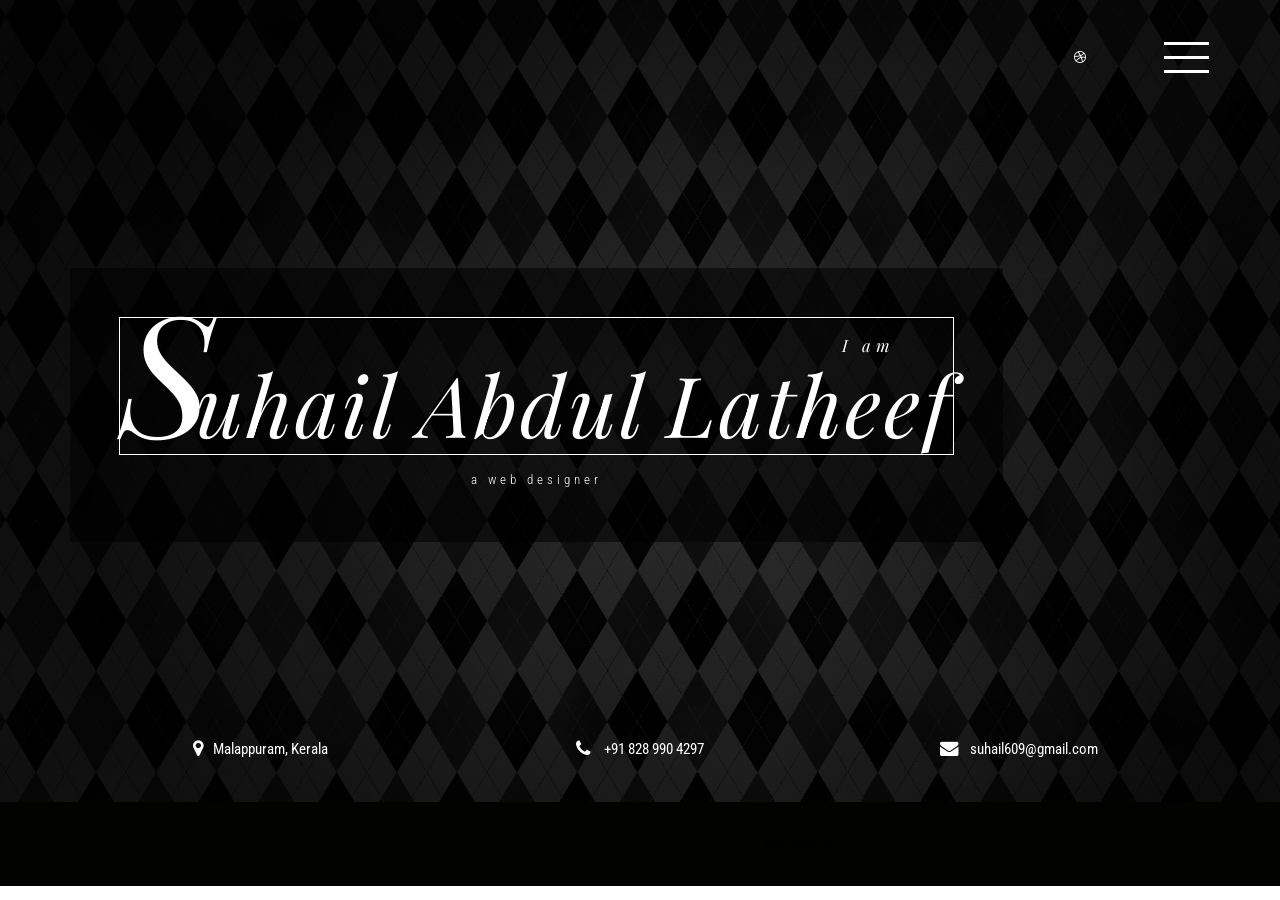
<file: index.html>
<!--
Author: W3layouts
Author URL: http://w3layouts.com
License: Creative Commons Attribution 3.0 Unported
License URL: http://creativecommons.org/licenses/by/3.0/
-->
<!DOCTYPE html>
<html lang="en">
<head>
<title>Suhail Abdul Latheef</title>
<meta name="viewport" content="width=device-width, initial-scale=1">
<meta http-equiv="Content-Type" content="text/html; charset=utf-8" />
<meta name="keywords" content="Trendy CV Responsive web template, Bootstrap Web Templates, Flat Web Templates, Android Compatible web template, 
	SmartPhone Compatible web template, free WebDesigns for Nokia, Samsung, LG, Sony Ericsson, Motorola web design" />
<script type="application/x-javascript"> addEventListener("load", function() { setTimeout(hideURLbar, 0); }, false); function hideURLbar(){ window.scrollTo(0,1); } </script>
<!-- Custom Theme files -->
<link href="css/bootstrap.css" type="text/css" rel="stylesheet" media="all">
<link href="css/style.css" type="text/css" rel="stylesheet" media="all">   
<link href="css/font-awesome.css" rel="stylesheet"> <!-- font-awesome icons --> 
<!-- //Custom Theme files --> 
<!-- js -->
<script src="js/jquery-2.2.3.min.js"></script>  
<!-- //js -->
<!-- web-fonts -->    
<link href="//fonts.googleapis.com/css?family=Roboto+Condensed:300,300i,400,400i,700,700i" rel="stylesheet">
<link href="//fonts.googleapis.com/css?family=Playfair+Display:400,400i,700,700i,900,900i" rel="stylesheet">
<!-- //web-fonts -->
</head>
<body> 
	<!-- banner -->
	<div class="banner">
		<div class="banner-w3lsinfo"> 
			<!-- header -->
			<div class="header">
				<div class="container">
					
					<div class="menu">
						<a href="#" class="navicon"></a> 
						<div class="toggle effect-3"> 
							<ul class="toggle-menu">
								<li><a href="index.html" class="active"> Home</a></li>
								<li><a href="about.html"> About</a></li>  
								<li><a href="skills.html"> Skills</a></li>
								<li><a href="experience.html">Experience</a></li> 
								<li><a href="education.html">Education</a></li>
								<li><a href="projects.html"> Credentials</a></li>							
								<li><a href="contact.html">Contact Me</a></li>
							</ul>
						</div> 
					</div>   
					<div class="social-w3licon">
						<a href="https://dribbble.com/suhail609/about?utm_source=Clipboard_clipboard_about&utm_campaign=suhail609&utm_content=About%20suhail609&utm_medium=Social_Share" class="social-button dribbble"><i class="fa fa-dribbble"></i></a> 
					</div>
					<div class="clearfix"> </div>
				</div>
			</div>
			<!-- //header --> 
			<!-- banner-text -->
			<div class="banner-text"> 
				<div class="container"> 
					<div class="banner-w3lstext"> 
						<h2>Suhail Abdul Latheef<span>I am</span></h2>
						<p>a web designer</p>
					</div> 
				</div>
			</div>
			<!-- //banner-text -->
			<div class="w3agile-address"> 
				<div class="container"> 
					<ul>
						<li><i class="fa fa-map-marker" aria-hidden="true"></i>Malappuram, Kerala</li>
						<li><i class="fa fa-phone" aria-hidden="true"> </i><a href="tel:+918289904297">  +91 828 990 4297</a></li>
						<li><i class="fa fa-envelope" aria-hidden="true"></i><a href="mailto:suhail609@gmail.com"> suhail609@gmail.com</a></li>
					</ul>
				</div> 
			</div> 
		</div>
	</div>
	<!-- //banner -->  
	<!-- footer -->  
	<div class="w3agile-footer">
		<div class="container"> 
			<p>© 2017 Trendy CV. All rights reserved | Design by <a href="http://w3layouts.com/" target="_blank">W3layouts.</a></p>
		</div>
	</div>
	<!-- //footer --> 
	<!-- menu-js -->
	<script>
		$('.navicon').on('click', function (e) {
		  e.preventDefault();
		  $(this).toggleClass('navicon--active');
		  $('.toggle').toggleClass('toggle--active');
		});
	</script> 
	<!-- //menu-js --> 
	<!-- Bootstrap core JavaScript
    ================================================== -->
    <!-- Placed at the end of the document so the pages load faster -->
    <script src="js/bootstrap.js"></script>
</body>
</html>
</file>
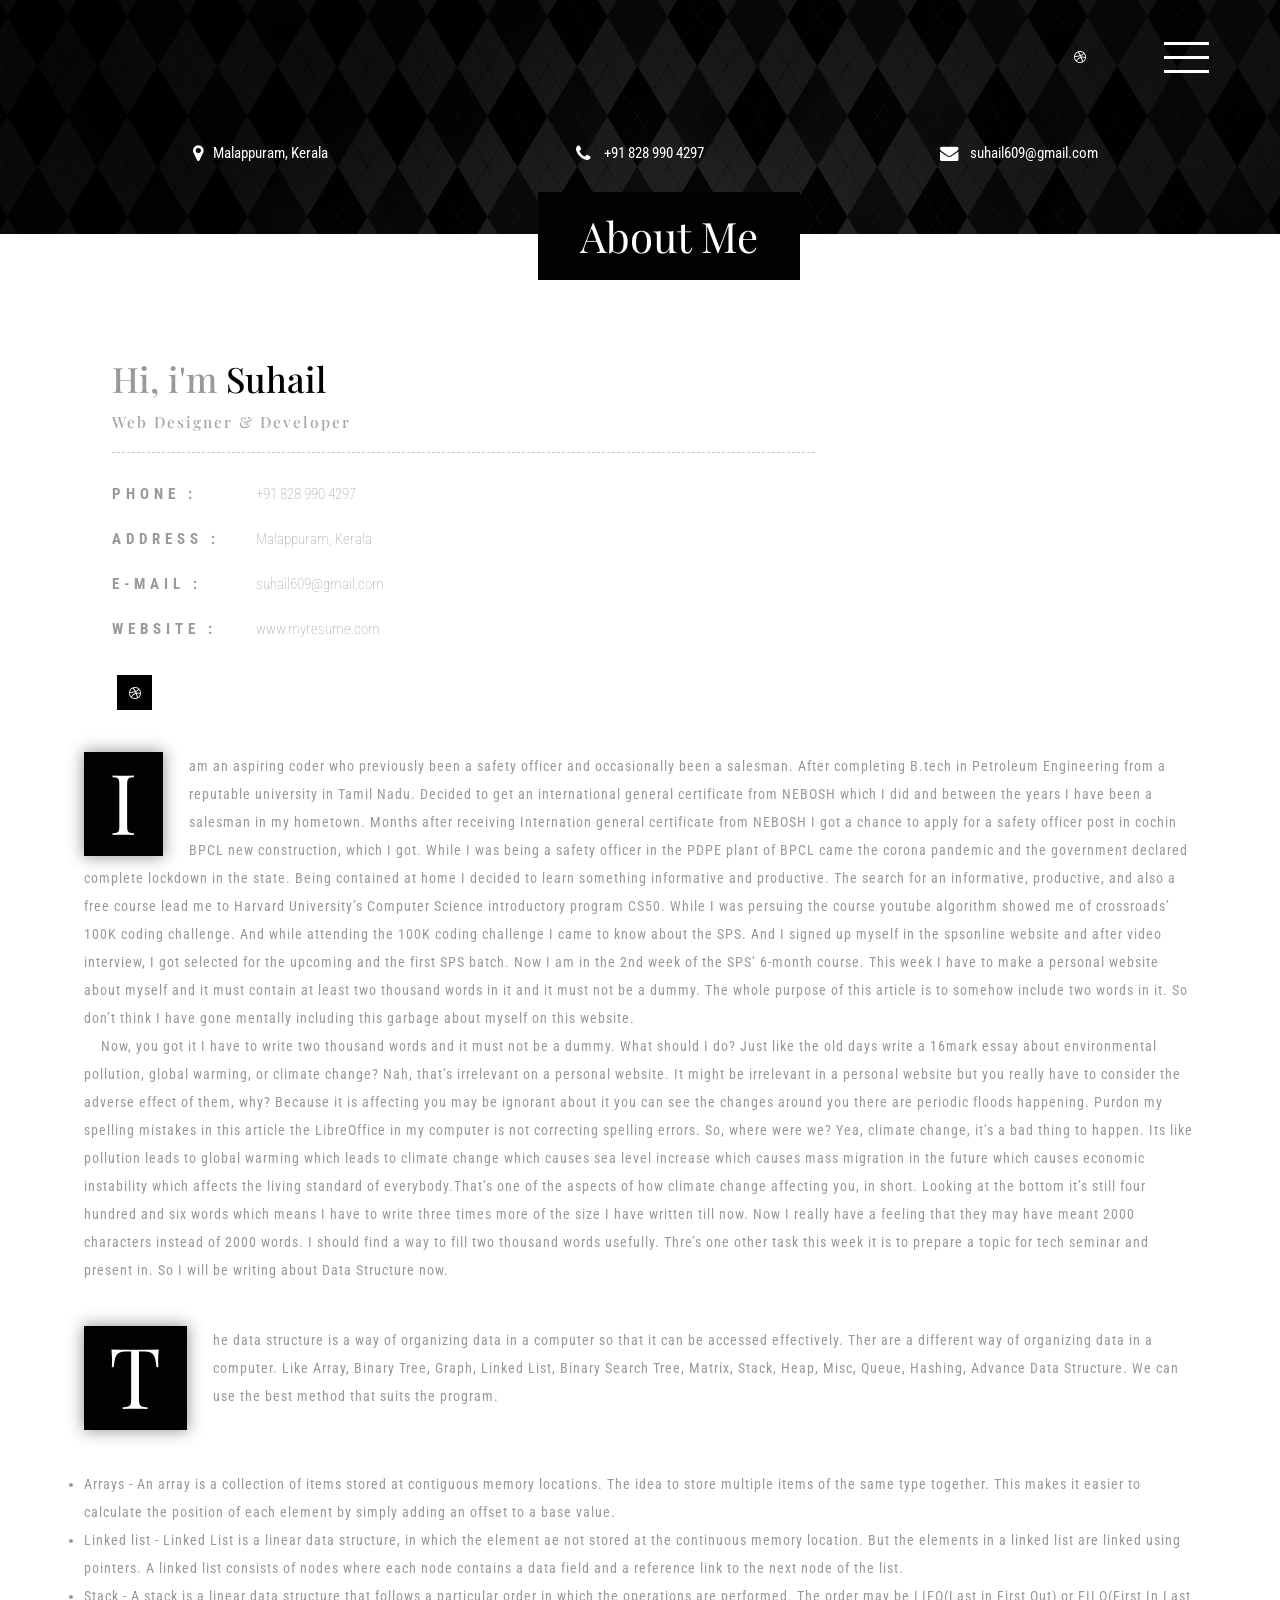
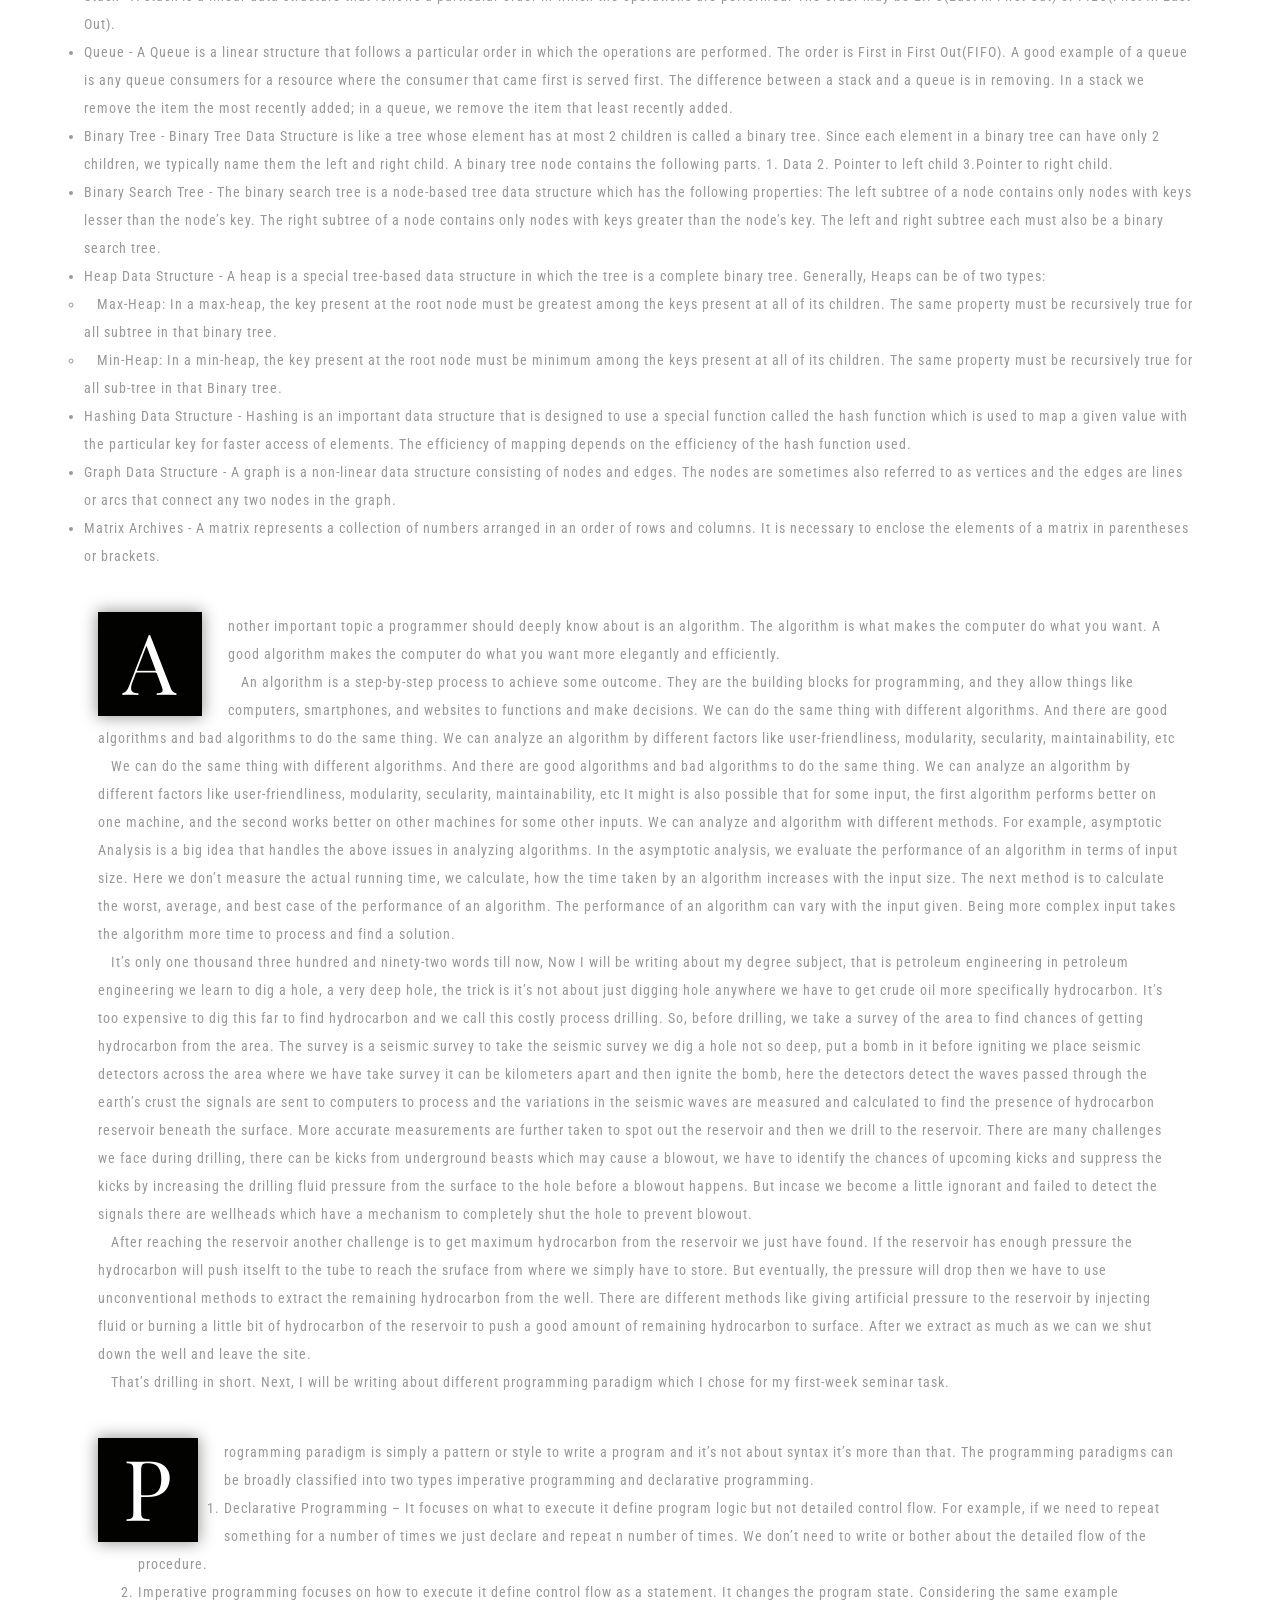
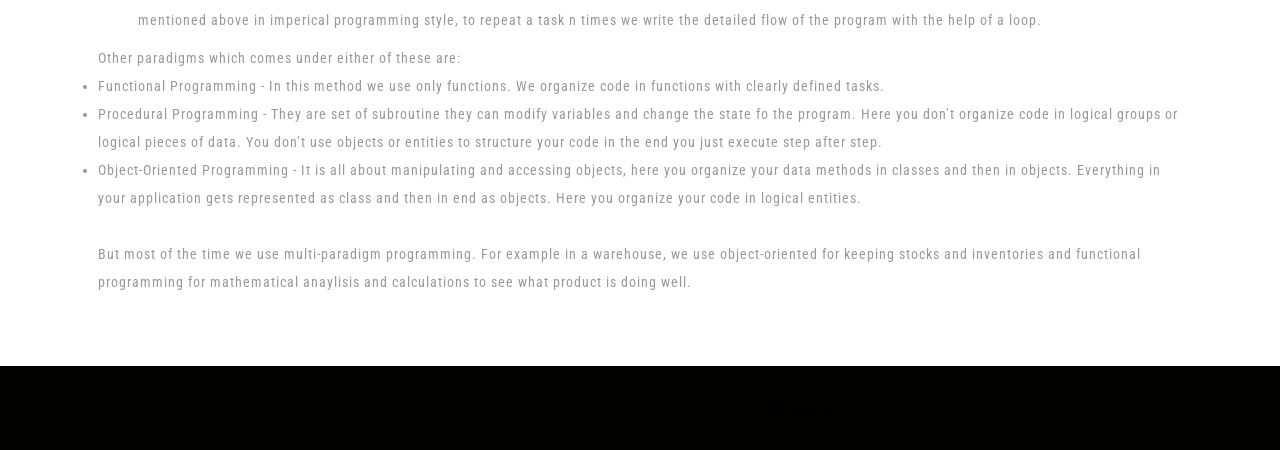
<file: about.html>
<!--
Author: W3layouts
Author URL: http://w3layouts.com
License: Creative Commons Attribution 3.0 Unported
License URL: http://creativecommons.org/licenses/by/3.0/
-->
<!DOCTYPE html>
<html lang="en">
<head>
<title>Suhail Abdul Latheef - About</title>
<meta name="viewport" content="width=device-width, initial-scale=1">
<meta http-equiv="Content-Type" content="text/html; charset=utf-8" />
<meta name="keywords" content="Trendy CV Responsive web template, Bootstrap Web Templates, Flat Web Templates, Android Compatible web template, 
	SmartPhone Compatible web template, free WebDesigns for Nokia, Samsung, LG, Sony Ericsson, Motorola web design" />
<script type="application/x-javascript"> addEventListener("load", function() { setTimeout(hideURLbar, 0); }, false); function hideURLbar(){ window.scrollTo(0,1); } </script>
<!-- Custom Theme files -->
<link href="css/bootstrap.css" type="text/css" rel="stylesheet" media="all">
<link href="css/style.css" type="text/css" rel="stylesheet" media="all">   
<link href="css/font-awesome.css" rel="stylesheet"> <!-- font-awesome icons --> 
<!-- //Custom Theme files --> 
<!-- js -->
<script src="js/jquery-2.2.3.min.js"></script> 
<!-- //js -->
<!-- web-fonts -->    
<link href="//fonts.googleapis.com/css?family=Roboto+Condensed:300,300i,400,400i,700,700i" rel="stylesheet">
<link href="//fonts.googleapis.com/css?family=Playfair+Display:400,400i,700,700i,900,900i" rel="stylesheet">
<!-- //web-fonts -->
</head>
<body> 
	<!-- banner -->
	<div class="banner about-w3banner">
		<div class="banner-w3lsinfo"> 
			<!-- header -->
			<div class="header">
				<div class="container">
					
					<div class="menu">
						<a href="#" class="navicon"></a> 
						<div class="toggle effect-3"> 
							<ul class="toggle-menu">
								<li><a href="index.html"> Home</a></li>
								<li><a href="about.html" class="active"> About</a></li>  
								<li><a href="skills.html"> Skills</a></li>
								<li><a href="experience.html">Experience</a></li> 
								<li><a href="education.html">Education</a></li>
								<li><a href="projects.html"> Credentials</a></li>							
								<li><a href="contact.html"> Contact Me</a></li>
							</ul>
						</div> 
					</div>   
					<div class="social-w3licon">
						<a href="https://dribbble.com/suhail609/about?utm_source=Clipboard_clipboard_about&utm_campaign=suhail609&utm_content=About%20suhail609&utm_medium=Social_Share" class="social-button dribbble"><i class="fa fa-dribbble"></i></a> 
					</div>
					<div class="clearfix"> </div>
				</div>
			</div>
			<!-- //header -->  
			<div class="w3agile-address"> 
				<div class="container"> 
					<ul>
						<li><i class="fa fa-map-marker" aria-hidden="true"></i>Malappuram, Kerala</li>
						<li><i class="fa fa-phone" aria-hidden="true"> </i><a href="tel:+918289904297"> +91 828 990 4297</a></li>
						<li><i class="fa fa-envelope" aria-hidden="true"></i><a href="mailto:suhail609@gmail.com"> suhail609@gmail.com</a></li>
					</ul>
				</div> 
			</div> 
		</div>
	</div>
	<!-- //banner -->  
	<!-- about -->
	<div class="about">
		<div class="container">
			<div class="w3ls-title">
				<h2 class="agileits-title">About Me</h2>
			</div>
			<div class="about-agileinfo"> 
				
				<div class="col-md-8 col-sm-8 about-right wthree">
					<h3>Hi, i'm <span>Suhail</span></h3>
					<h4>Web Designer & Developer </h4>
					<ul class="address">
						
						<li>
							<ul class="agileits-address-text">
								<li><b>PHONE : </b></li>
								<li><a href="tel:+918289904297">+91 828 990 4297</a></li>
							</ul>
						</li>
						<li>
							<ul class="agileits-address-text">
								<li><b>ADDRESS :</b></li>
								<li>Malappuram, Kerala</li>
							</ul>
						</li>
						<li>
							<ul class="agileits-address-text">
								<li><b>E-MAIL :</b></li>
								<li><a href="mailto:suhail609@gmail.com"> suhail609@gmail.com</a></li>
							</ul>
						</li>
						<li>
							<ul class="agileits-address-text">
								<li><b>WEBSITE :</b></li>
								<li><a href="http://w3layouts.com">www.myresume.com</a></li>
							</ul>
						</li>
					</ul> 
					<div class="social-wthree-icons">
						<ul>
							<li><a href="https://dribbble.com/suhail609/about?utm_source=Clipboard_clipboard_about&utm_campaign=suhail609&utm_content=About%20suhail609&utm_medium=Social_Share" class="fa fa-dribbble icon icon-border dribbble"> </a></li> 
						</ul>
						<div class="clearfix"> </div>
					</div> 
				<!--	<div class="hire-w3lgrids">
						<a href="#" class="wthree-more nina" data-text="DOWNLOAD CV"> 
							<span>D</span><span>o</span><span>w</span><span>n</span><span>l</span><span>o</span><span>a</span><span>d</span> <span>c</span><span>v</span>					
						</a> 
						<a href="#" class="wthree-more w3more1 nina" data-text="hire me"> 
							<span>h</span><span>i</span><span>r</span><span>e</span> <span>m</span><span>e</span>
						</a>
					</div>  -->
				</div> 
				<div class="clearfix"> </div> 
				<!-- <div class="about-text agileits-w3layouts"> 
					<p> An aspiring coder who previously worked as a safety officer and occasionally been a salesman.</p>
					<br>
					<p>I, after completing B.tech in Petroleum Engineering from a reputable university in Tamil Nadu. Decided to get an international general certificate from NEBOSH which I did and between the years I have been a salesman in my hometown. Months after receiving Internation general certificate from NEBOSH I got a chance to apply for a safety officer post in cochin BPCL new construction, which I got. While I was being a safety officer in the PDPE plant of BPCL came the corona pandemic and the government declared complete lockdown in the state. Being contained at home I decided to learn something informative and productive. The search for an informative, productive, and also a free course lead me to Harvard University’s Computer Science introductory program CS50. While I was persuing the course youtube algorithm showed me of crossroads’ 100K coding challenge. And while attending the 100K coding challenge I came to know about the SPS. And I signed up myself in the spsonline website and after video interview, I got selected for the upcoming and the first SPS batch. Now I am in the 2nd week of the SPS’ 6-month course. This week I have to make a personal website about myself and it must contain at least two thousand words in it and it must not be a dummy. The whole purpose of this article is to somehow include two words in it. So don’t think I have gone mentally including this garbage about myself on this website.
					</p>
				</div> -->
				<div class="about-text agileits-w3layouts"> 
					<p>I am an aspiring coder who previously been a safety officer and occasionally been a salesman. After completing B.tech in Petroleum Engineering from a reputable university in Tamil Nadu. Decided to get an international general certificate from NEBOSH which I did and between the years I have been a salesman in my hometown. Months after receiving Internation general certificate from NEBOSH I got a chance to apply for a safety officer post in cochin BPCL new construction, which I got. While I was being a safety officer in the PDPE plant of BPCL came the corona pandemic and the government declared complete lockdown in the state. Being contained at home I decided to learn something informative and productive. The search for an informative, productive, and also a free course lead me to Harvard University’s Computer Science introductory program CS50. While I was persuing the course youtube algorithm showed me of crossroads’ 100K coding challenge. And while attending the 100K coding challenge I came to know about the SPS. And I signed up myself in the spsonline website and after video interview, I got selected for the upcoming and the first SPS batch. Now I am in the 2nd week of the SPS’ 6-month course. This week I have to make a personal website about myself and it must contain at least two thousand words in it and it must not be a dummy. The whole purpose of this article is to somehow include two words in it. So don’t think I have gone mentally including this garbage about myself on this website.<br>
						&emsp; Now, you got it I have to write two thousand words and it must not be a dummy. What should I do? Just like the old days write a 16mark essay about environmental pollution, global warming, or climate change? Nah, that’s irrelevant on a personal website. It might be irrelevant in a personal website but you really have to consider the adverse effect of them, why? Because it is affecting you may be ignorant about it you can see the changes around you there are periodic floods happening. Purdon my spelling mistakes in this article the LibreOffice in my computer is not correcting spelling errors. So, where were we? Yea, climate change, it’s a bad thing to happen. Its like pollution leads to global warming which leads to climate change which causes sea level increase which causes mass migration in the future which causes economic instability which affects the living standard of everybody.That’s one of the aspects of how climate change affecting you, in short. Looking at the bottom it’s still four hundred and six words which means I have to write three times more of the size I have written till now. Now I really have a feeling that they may have meant 2000 characters instead of 2000 words. I should find a way to fill two thousand words usefully. Thre’s one other task this week it is to prepare a topic for tech seminar and present in. So I will be writing about Data Structure now.
					</p>
				</div>
				<div class="about-text agileits-w3layouts">
					<p>The data structure is a way of organizing data in a computer so that it can be accessed effectively. Ther are a different way of organizing data in a computer. Like Array, Binary Tree, Graph, Linked List, Binary Search Tree, Matrix, Stack, Heap, Misc, Queue, Hashing, Advance Data Structure. We can use the best method that suits the program.</p><br><br><br>
						<ul class="list-font">
							<li>Arrays - An array is a collection of items stored at contiguous memory locations. The idea to store multiple items of the same type together. This makes it easier to calculate the position of each element by simply adding an offset to a base value.</li>
							<li>Linked list - Linked List is a linear data structure, in which the element ae not stored at the continuous memory location. But the elements in a linked list are linked using pointers. A linked list consists of nodes where each node contains a data field and a reference link to the next node of the list.</li>
							<li>Stack - A stack is a linear data structure that follows a particular order in which the operations are performed. The order may be LIFO(Last in First Out) or FILO(First In Last Out).</li>	
							<li>Queue - A Queue is a linear structure that follows a particular order in which the operations are performed. The order is First in First Out(FIFO). A good example of a queue is any queue consumers for a resource where the consumer that came first is served first. The difference between a stack and a queue is in removing. In a stack we remove the item the most recently added; in a queue, we remove the item that least recently added.</li>
							<li>Binary Tree - Binary Tree Data Structure is like a tree whose element has at most 2 children is called a binary tree. Since each element in a binary tree can have only 2 children, we typically name them the left and right child. A binary tree node contains the following parts. 1. Data 2. Pointer to left child 3.Pointer to right child.
							</li>
							<li>Binary Search Tree - The binary search tree is a node-based tree data structure which has the following properties: The left subtree of a node contains only nodes with keys lesser than the node’s key. The right subtree of a node contains only nodes with keys greater than the node’s key. The left and right subtree each must also be a binary search tree.
							</li>
							<li>Heap Data Structure - A heap is a special tree-based data structure in which the tree is a complete binary tree. Generally, Heaps can be of two types:
								<ul>
									<li>&emsp;Max-Heap: In a max-heap, the key present at the root node must be greatest among the keys present at all of its children. The same property must be recursively true for all subtree in that binary tree.
									</li>
									<li>&emsp;Min-Heap: In a min-heap, the key present at the root node must be minimum among the keys present at all of its children. The same property must be recursively true for all sub-tree in that Binary tree.
									</li>
								</ul>
							</li>
							<li>Hashing Data Structure - Hashing is an important data structure that is designed to use a special function called the hash function which is used to map a given value with the particular key for faster access of elements. The efficiency of mapping depends on the efficiency of the hash function used.
							</li>
							<li>Graph Data Structure - A graph is a non-linear data structure consisting of nodes and edges. The nodes are sometimes also referred to as vertices and the edges are lines or arcs that connect any two nodes in the graph.
							</li>
							<li>Matrix Archives - A matrix represents a collection of numbers arranged in an order of rows and columns. It is necessary to enclose the elements of a matrix in parentheses or brackets.</li>
						</ul>
						<div class="about-text agileits-w3layouts"> 
							<p>Another important topic a programmer should deeply know about is an algorithm. The algorithm is what makes the computer do what you want. A good algorithm makes the computer do what you want more elegantly and efficiently.
								<br>&emsp;An algorithm is a step-by-step process to achieve some outcome. They are the building blocks for programming, and they allow things like computers, smartphones, and websites to functions and make decisions. We can do the same thing with different algorithms. And there are good algorithms and bad algorithms to do the same thing. We can analyze an algorithm by different factors like user-friendliness, modularity, secularity, maintainability, etc
								<br>&emsp;We can do the same thing with different algorithms. And there are good algorithms and bad algorithms to do the same thing. We can analyze an algorithm by different factors like user-friendliness, modularity, secularity, maintainability, etc
								It might is also possible that for some input, the first algorithm performs better on one machine, and the second works better on other machines for some other inputs.
							    We can analyze and algorithm with different methods. For example, asymptotic Analysis is a big idea that handles the above issues in analyzing algorithms. In the asymptotic analysis, we evaluate the performance of an algorithm in terms of input size. Here we don’t measure the actual running time, we calculate, how the time taken by an algorithm increases with the input size.
								The next method is to calculate the worst, average, and best case of the performance of an algorithm. The performance of an algorithm can vary with the input given. Being more complex input takes the algorithm more time to process and find a solution.
								<br>&emsp;It’s only one thousand three hundred and ninety-two words till now, Now I will be writing about my degree subject, that is petroleum engineering in petroleum engineering we learn to dig a hole, a very deep hole, the trick is it’s not about just digging hole anywhere we have to get crude oil more specifically hydrocarbon. It’s too expensive to dig this far to find hydrocarbon and we call this costly process drilling. So, before drilling, we take a survey of the area to find chances of getting hydrocarbon from the area. The survey is a seismic survey to take the seismic survey we dig a hole not so deep, put a bomb in it before igniting we place seismic detectors across the area where we have take survey it can be kilometers apart and then ignite the bomb, here the detectors detect the waves passed through the earth’s crust the signals are sent to computers to process and the variations in the seismic waves are measured and calculated to find the presence of hydrocarbon reservoir beneath the surface. More accurate measurements are further taken to spot out the reservoir and then we drill to the reservoir. There are many challenges we face during drilling, there can be kicks from underground beasts which may cause a blowout, we have to identify the chances of upcoming kicks and suppress the kicks by increasing the drilling fluid pressure from the surface to the hole before a blowout happens. But incase we become a little ignorant and failed to detect the signals there are wellheads which have a mechanism to completely shut the hole to prevent blowout.
								<br>&emsp;After reaching the reservoir another challenge is to get maximum hydrocarbon from the reservoir we just have found. If the reservoir has enough pressure the hydrocarbon will push itselft to the tube to reach the sruface from where we simply have to store. But eventually, the pressure will drop then we have to use unconventional methods to extract the remaining hydrocarbon from the well. There are different methods like giving artificial pressure to the reservoir by injecting fluid or burning a little bit of hydrocarbon of the reservoir to push a good amount of remaining hydrocarbon to surface. After we extract as much as we can we shut down the well and leave the site.
								<br>&emsp;That’s drilling in short. Next, I will be writing about different programming paradigm which I chose for my first-week seminar task.
							</p>
						</div>
						<div class="about-text agileits-w3layouts"> 
							<p>Programming paradigm is simply a pattern or style to write a program and it’s not about syntax it’s more than that. The programming paradigms can be broadly classified into two types imperative programming and declarative programming.
							<ol class="list-font">
								<li>Declarative Programming – It focuses on what to execute it define program logic but not detailed control flow. For example, if we need to repeat something for a number of times we just declare and repeat n number of times. We don’t need to write or bother about the detailed flow of the procedure.</li>
								<li>Imperative programming focuses on how to execute it define control flow as a statement. It changes the program state. Considering the same example mentioned above in imperical programming style, to repeat a task n times we write the detailed flow of the program with the help of a loop.</li>

							</ol>
							
							<ul class="list-font">
								Other paradigms which comes under either of these are:
								<li>Functional Programming - In this method we use only functions. We organize code in functions with clearly defined tasks.</li>
								<li>Procedural Programming - They are set of subroutine they can modify variables and change the state fo the program. Here you don’t organize code in logical groups or logical pieces of data. You don’t use objects or entities to structure your code in the end you just execute step after step.</li>
								<li>Object-Oriented Programming - It is all about manipulating and accessing objects, here you organize your data methods in classes and then in objects. Everything in your application gets represented as class and then in end as objects. Here you organize your code in logical entities.</li>
								<br> But most of the time we use multi-paradigm programming. For example in a warehouse, we use object-oriented for keeping stocks and inventories and functional programming for mathematical anaylisis and calculations to see what product is doing well.

							</ul>
							</p>
						</div>
				</div>

			</div> 
		</div>
	</div>
	<!-- //about -->
	<!-- footer -->  
	<div class="w3agile-footer">
		<div class="container"> 
			<p>© 2017 Trendy CV. All rights reserved | Design by <a href="http://w3layouts.com/" target="_blank">W3layouts.</a></p>
		</div>
	</div>
	<!-- //footer --> 
	<!-- menu-js -->
	<script>
		$('.navicon').on('click', function (e) {
		  e.preventDefault();
		  $(this).toggleClass('navicon--active');
		  $('.toggle').toggleClass('toggle--active');
		});
	</script> 
	<!-- //menu-js --> 
	<!-- Bootstrap core JavaScript
    ================================================== -->
    <!-- Placed at the end of the document so the pages load faster -->
	<script src="js/bootstrap.js"></script>
	<style>
		.list-font{
			font-size: 1em;
    
    		line-height: 2em;
    		font-weight: 400;
    		letter-spacing: 1px;
			font-family: 'Roboto Condensed', sans-serif;
			color:#999;
		}
	</style>
</body>
</html>
</file>
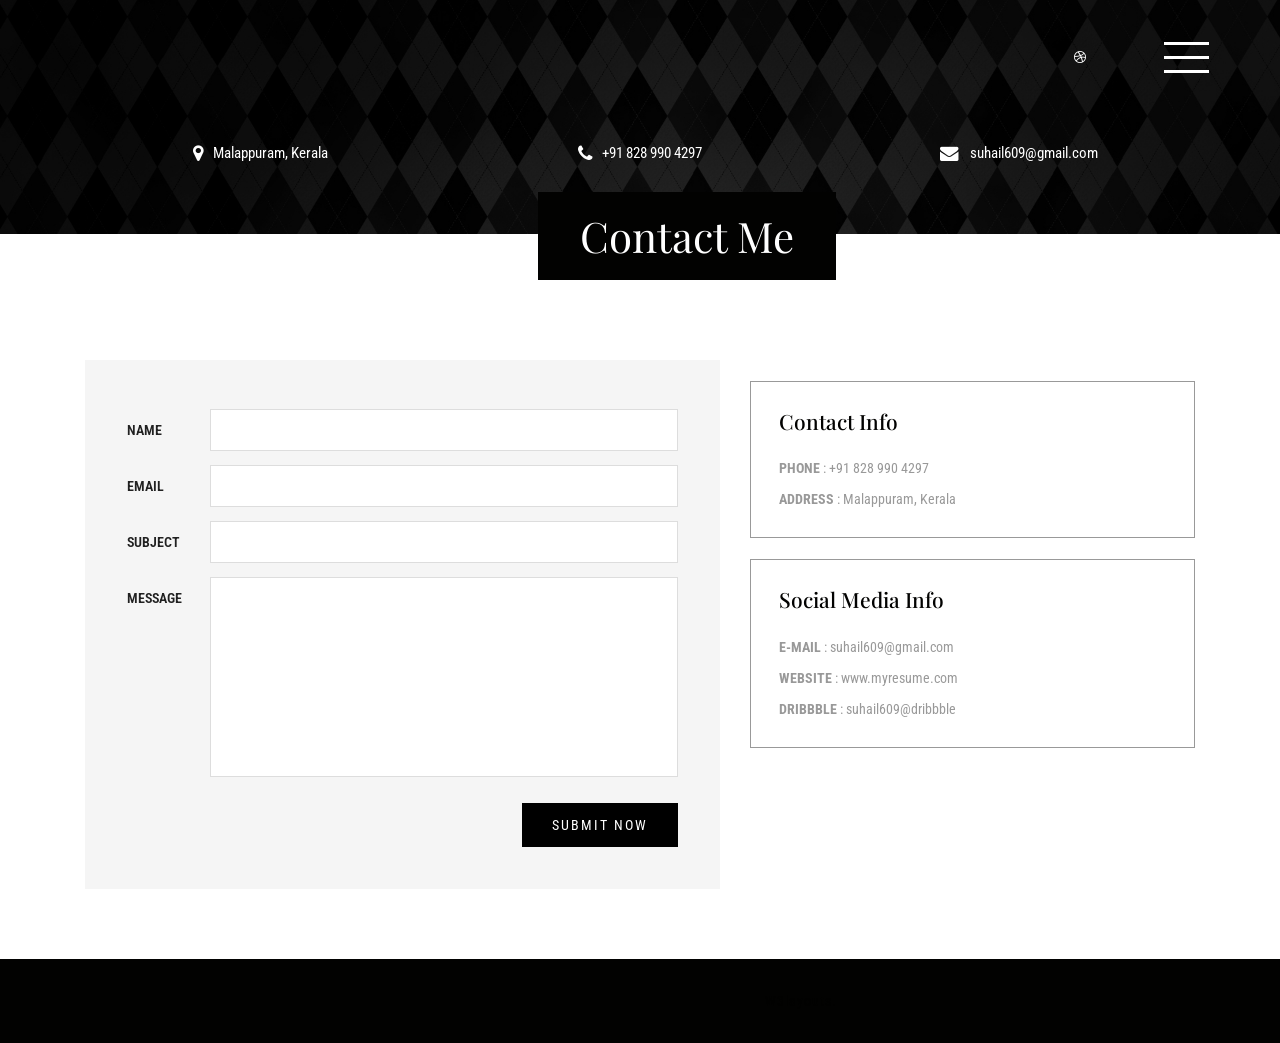
<file: contact.html>
<!--
Author: W3layouts
Author URL: http://w3layouts.com
License: Creative Commons Attribution 3.0 Unported
License URL: http://creativecommons.org/licenses/by/3.0/
-->
<!DOCTYPE html>
<html lang="en">
<head>
<title>Suhail Abdul Latheef - Contact</title>
<meta name="viewport" content="width=device-width, initial-scale=1">
<meta http-equiv="Content-Type" content="text/html; charset=utf-8" />
<meta name="keywords" content="Trendy CV Responsive web template, Bootstrap Web Templates, Flat Web Templates, Android Compatible web template, 
	SmartPhone Compatible web template, free WebDesigns for Nokia, Samsung, LG, Sony Ericsson, Motorola web design" />
<script type="application/x-javascript"> addEventListener("load", function() { setTimeout(hideURLbar, 0); }, false); function hideURLbar(){ window.scrollTo(0,1); } </script>
<!-- Custom Theme files -->
<link href="css/bootstrap.css" type="text/css" rel="stylesheet" media="all">
<link href="css/style.css" type="text/css" rel="stylesheet" media="all">   
<link href="css/font-awesome.css" rel="stylesheet"> <!-- font-awesome icons --> 
<!-- //Custom Theme files --> 
<!-- js -->
<script src="js/jquery-2.2.3.min.js"></script>  
<!-- //js -->
<!-- web-fonts -->    
<link href="//fonts.googleapis.com/css?family=Roboto+Condensed:300,300i,400,400i,700,700i" rel="stylesheet">
<link href="//fonts.googleapis.com/css?family=Playfair+Display:400,400i,700,700i,900,900i" rel="stylesheet">
<!-- //web-fonts -->
<!--for linking form to google sheets-->
<script type="text/javascript" src="js/formsub.js"></script>
<script data-cfasync="false" type="text/javascript" src="js/form-submission-handler.js"></script>
</head>
<body> 
	<!-- banner -->
	<div class="banner about-w3banner">
		<div class="banner-w3lsinfo"> 
			<!-- header -->
			<div class="header">
				<div class="container">
					
					<div class="menu">
						<a href="#" class="navicon"></a> 
						<div class="toggle effect-3"> 
							<ul class="toggle-menu">
								<li><a href="index.html"> Home</a></li>
								<li><a href="about.html"> About</a></li>  
								<li><a href="skills.html"> Skills</a></li>
								<li><a href="experience.html">Experience</a></li> 
								<li><a href="education.html">Education</a></li>
								<li><a href="projects.html">Credentials</a></li>							
								<li><a href="contact.html" class="active"> Contact Me</a></li>
							</ul>
						</div> 
					</div>   
					<div class="social-w3licon">
						<a href="https://dribbble.com/suhail609/about?utm_source=Clipboard_clipboard_about&utm_campaign=suhail609&utm_content=About%20suhail609&utm_medium=Social_Share" class="social-button dribbble"><i class="fa fa-dribbble"></i></a> 
					</div>
					<div class="clearfix"> </div>
				</div>
			</div>
			<!-- //header -->  
			<div class="w3agile-address"> 
				<div class="container"> 
					<ul>
						<li><i class="fa fa-map-marker" aria-hidden="true"></i>Malappuram, Kerala</li>
						<li><i class="fa fa-phone" aria-hidden="true"> </i><a href="tel:+918289904297">+91 828 990 4297</a></li>
						<li><i class="fa fa-envelope" aria-hidden="true"></i><a href="mailto:suhail609@gmail.com"> suhail609@gmail.com</a></li>
					</ul>
				</div> 
			</div> 
		</div>
	</div>
	<!-- //banner -->  
	<!-- contact -->
	<div class="about contact">
		<div class="container">
			<div class="w3ls-title">
				<h2 class="agileits-title">Contact Me</h2>
			</div>
			<div class="contact-agileinfo">
				<div class="col-md-7 w3agile-contact-grids">
					<div class="ctact-w3left">
						<form action="https://script.google.com/macros/s/AKfycbzuAqVtriAkEEd5BQPjH_ixtYmnRgoHpXXQ3bb4LQ/exec" class="gform" method="post">
							<span>
								<i>Name</i>
								<input type="text" name="Name" placeholder="" required="">
							</span>
							<span>
								<i>Email</i>
								<input type="email" name="Email" placeholder="" required="">
							</span>
							<span>
								<i>Subject</i>
								<input type="text" name="Subject" placeholder="" required="">
							</span>
							<span>
								<i>Message</i>
								<textarea name="Message" placeholder="" required=""></textarea>
							</span>
							<div class="w3_submit">
								<input type="submit" value="Submit Now">
							</div>
							<div style="display:none" class="thankyou_message">
								<!-- You can customize the thankyou message by editing the code below -->
								<h2><em>Submitted</em> You'll be contacted soon!
								</h2>
							   </div>
						</form>
					</div>
				</div> 
				<div class="col-md-5 w3agile-contact-grids"> 
	<!--				<p>Lorem ipsum dolor sit amet, consectetur adipiscing elit. Pellentesque eleifend tellus at interdum elementum. Nam egestas molestie elit vivamus sed accumsan quam a mollis magna.</p>-->
					<div class="profile-grids">
						<h5>Contact Info</h5>
						<ul> 
							<li> 
								<b>PHONE</b> : <a href="tel:+918289904297">+91 828 990 4297</a>
							</li> 
							
							<li> 
								<b>ADDRESS</b> : Malappuram, Kerala
							</li>
						</ul>
					</div>
					<div class="profile-grids">  
						<h5>Social Media Info</h5>
						<ul> 
							<li> 
								<b>E-MAIL</b> : <a href="mailto:suhail609@gmail.com"> suhail609@gmail.com</a>
							</li>
							<li> 
								<b>WEBSITE</b> : <a href="#">www.myresume.com</a>
							</li>
							<li> 
								<b>DRIBBBLE</b> : <a href="https://dribbble.com/suhail609/about?utm_source=Clipboard_clipboard_about&utm_campaign=suhail609&utm_content=About%20suhail609&utm_medium=Social_Share">suhail609@dribbble</a>
							</li> 
						</ul>
					</div>
					<div class="clearfix"> </div> 
				</div>
				<div class="clearfix"> </div>
			</div>
		</div>
	</div>
	<!-- //contact -->
	<!-- footer -->  
	<div class="w3agile-footer">
		<div class="container"> 
			<p>© 2017 Trendy CV. All rights reserved | Design by <a href="http://w3layouts.com/" target="_blank">W3layouts.</a></p>
		</div>
	</div>
	<!-- //footer --> 
	<!-- menu-js -->
	<script>
		$('.navicon').on('click', function (e) {
		  e.preventDefault();
		  $(this).toggleClass('navicon--active');
		  $('.toggle').toggleClass('toggle--active');
		});
	</script> 
	<!-- //menu-js --> 
	<!-- Bootstrap core JavaScript
    ================================================== -->
    <!-- Placed at the end of the document so the pages load faster -->
    <script src="js/bootstrap.js"></script>
</body>
</html>
</file>
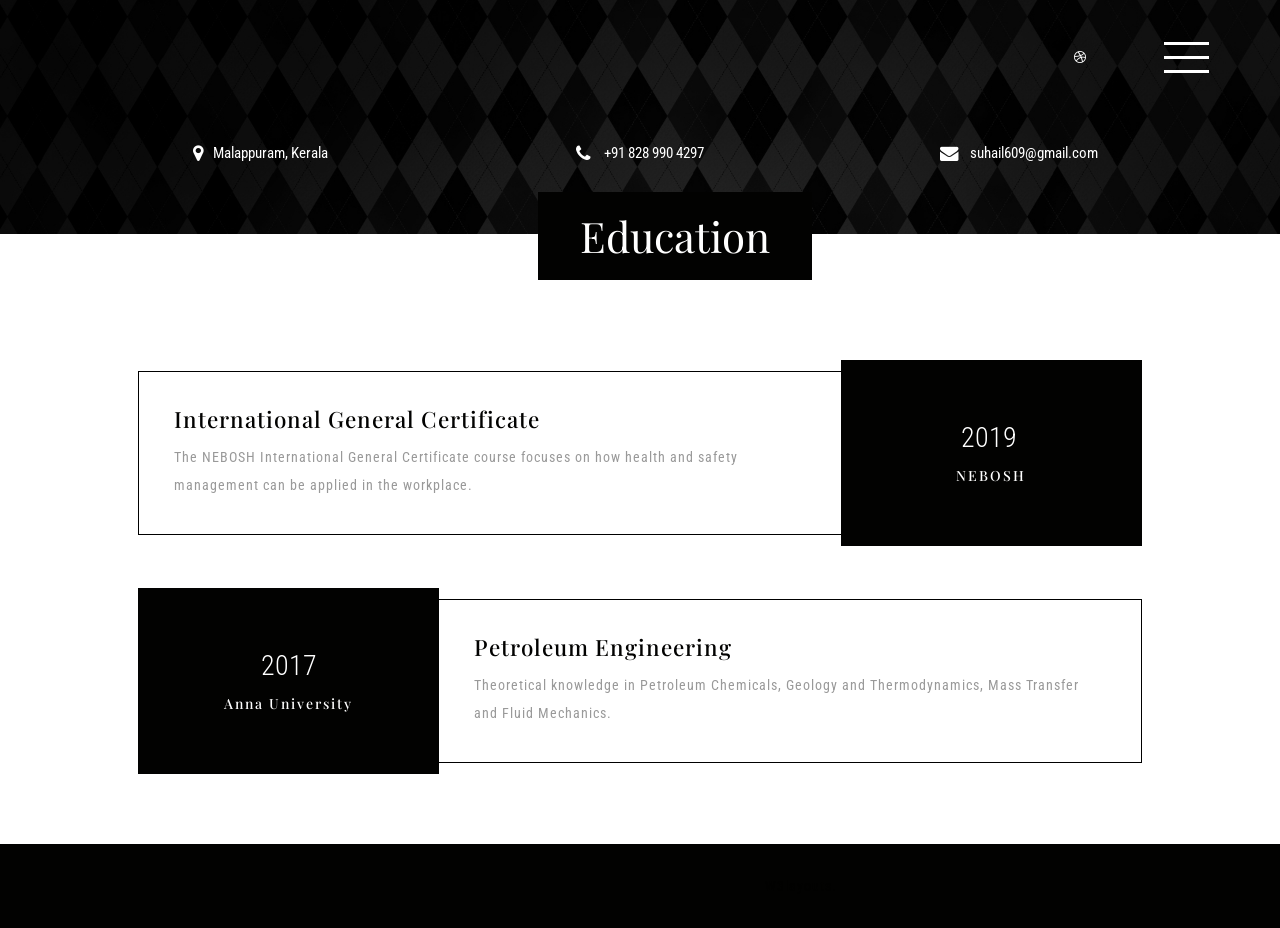
<file: education.html>
<!--
Author: W3layouts
Author URL: http://w3layouts.com
License: Creative Commons Attribution 3.0 Unported
License URL: http://creativecommons.org/licenses/by/3.0/
-->
<!DOCTYPE html>
<html lang="en">
<head>
<title>Suhail Abdul Latheef - Education</title>
<meta name="viewport" content="width=device-width, initial-scale=1">
<meta http-equiv="Content-Type" content="text/html; charset=utf-8" />
<meta name="keywords" content="Trendy CV Responsive web template, Bootstrap Web Templates, Flat Web Templates, Android Compatible web template, 
	SmartPhone Compatible web template, free WebDesigns for Nokia, Samsung, LG, Sony Ericsson, Motorola web design" />
<script type="application/x-javascript"> addEventListener("load", function() { setTimeout(hideURLbar, 0); }, false); function hideURLbar(){ window.scrollTo(0,1); } </script>
<!-- Custom Theme files -->
<link href="css/bootstrap.css" type="text/css" rel="stylesheet" media="all">
<link href="css/style.css" type="text/css" rel="stylesheet" media="all">   
<link href="css/font-awesome.css" rel="stylesheet"> <!-- font-awesome icons --> 
<!-- //Custom Theme files --> 
<!-- js -->
<script src="js/jquery-2.2.3.min.js"></script>  
<!-- //js -->
<!-- web-fonts -->    
<link href="//fonts.googleapis.com/css?family=Roboto+Condensed:300,300i,400,400i,700,700i" rel="stylesheet">
<link href="//fonts.googleapis.com/css?family=Playfair+Display:400,400i,700,700i,900,900i" rel="stylesheet">
<!-- //web-fonts -->
</head>
<body> 
	<!-- banner -->
	<div class="banner about-w3banner">
		<div class="banner-w3lsinfo"> 
			<!-- header -->
			<div class="header">
				<div class="container">
					
					<div class="menu">
						<a href="#" class="navicon"></a> 
						<div class="toggle effect-3"> 
							<ul class="toggle-menu">
								<li><a href="index.html"> Home</a></li>
								<li><a href="about.html"> About</a></li>  
								<li><a href="skills.html"> Skills</a></li>
								<li><a href="experience.html"> Experience</a></li> 
								<li><a href="education.html" class="active"> Education</a></li>
								<li><a href="projects.html"> Credentials</a></li>							
								<li><a href="contact.html">Contact Me</a></li>
							</ul>
						</div> 
					</div>   
					<div class="social-w3licon">
						<a href="https://dribbble.com/suhail609/about?utm_source=Clipboard_clipboard_about&utm_campaign=suhail609&utm_content=About%20suhail609&utm_medium=Social_Share" class="social-button dribbble"><i class="fa fa-dribbble"></i></a> 
					</div>
					<div class="clearfix"> </div>
				</div>
			</div>
			<!-- //header -->  
			<div class="w3agile-address"> 
				<div class="container"> 
					<ul>
						<li><i class="fa fa-map-marker" aria-hidden="true"></i>Malappuram, Kerala</li>
						<li><i class="fa fa-phone" aria-hidden="true"> </i>  +91 828 990 4297</li>
						<li><i class="fa fa-envelope" aria-hidden="true"></i><a href="mailto:suhail609@gmail.com"> suhail609@gmail.com</a></li>
					</ul>
				</div> 
			</div> 
		</div>
	</div>
	<!-- //banner -->  
	<!-- education -->
	<div class="about education">
		<div class="container">
			<div class="w3ls-title">
				<h2 class="agileits-title">Education</h2>
			</div>
			<div class="w3-agileits-expinfo">    
			<!--	<div class="experience-grids">
					<div class="experience-left">
						<h6>2009<span>(2 Years)</span> </h6>
						<h5> University Name</h5>
					</div>
					<div class="experience-right">
						<h4>Master of Web Design</h4>
						<p>Itaque earum rerum hic tenetur a sapiente delectus reiciendis maiores alias Lorem ipsum dolor sit amet, consectetur adipiscing elit. Cras rutrum iaculis enim, non convallis felis mattis at</p>
					</div>
					<div class="clearfix"> </div>
				</div> -->
				<div class="experience-grids experience-grids-btm">
					<div class="experience-left">
						<h6>2019<span></span></h6>
						<h5>NEBOSH</h5>
					</div>
					<div class="experience-right">
						<h4>International General Certificate</h4>
						<p>The NEBOSH International General Certificate course focuses on how health and safety management can be applied in the workplace.</p>
					</div>
					<div class="clearfix"> </div>
				</div>  
				<div class="experience-grids w3-agileits">
					<div class="experience-left">
						<h6>2017</h6>
						<h5>Anna University</h5>
					</div>
					<div class="experience-right">
						<h4>Petroleum Engineering</h4>
						<p>Theoretical knowledge in Petroleum Chemicals, Geology and Thermodynamics, Mass Transfer and Fluid Mechanics.</p>
					</div>
					<div class="clearfix"> </div>
				</div> 
			</div>
		</div>
	</div>
	<!-- //education -->
	<!-- footer -->  
	<div class="w3agile-footer">
		<div class="container"> 
			<p>© 2017 Trendy CV. All rights reserved | Design by <a href="http://w3layouts.com/" target="_blank">W3layouts.</a></p>
		</div>
	</div>
	<!-- //footer --> 
	<!-- menu-js -->
	<script>
		$('.navicon').on('click', function (e) {
		  e.preventDefault();
		  $(this).toggleClass('navicon--active');
		  $('.toggle').toggleClass('toggle--active');
		});
	</script> 
	<!-- //menu-js --> 
	<!-- Bootstrap core JavaScript
    ================================================== -->
    <!-- Placed at the end of the document so the pages load faster -->
    <script src="js/bootstrap.js"></script>
</body>
</html>
</file>
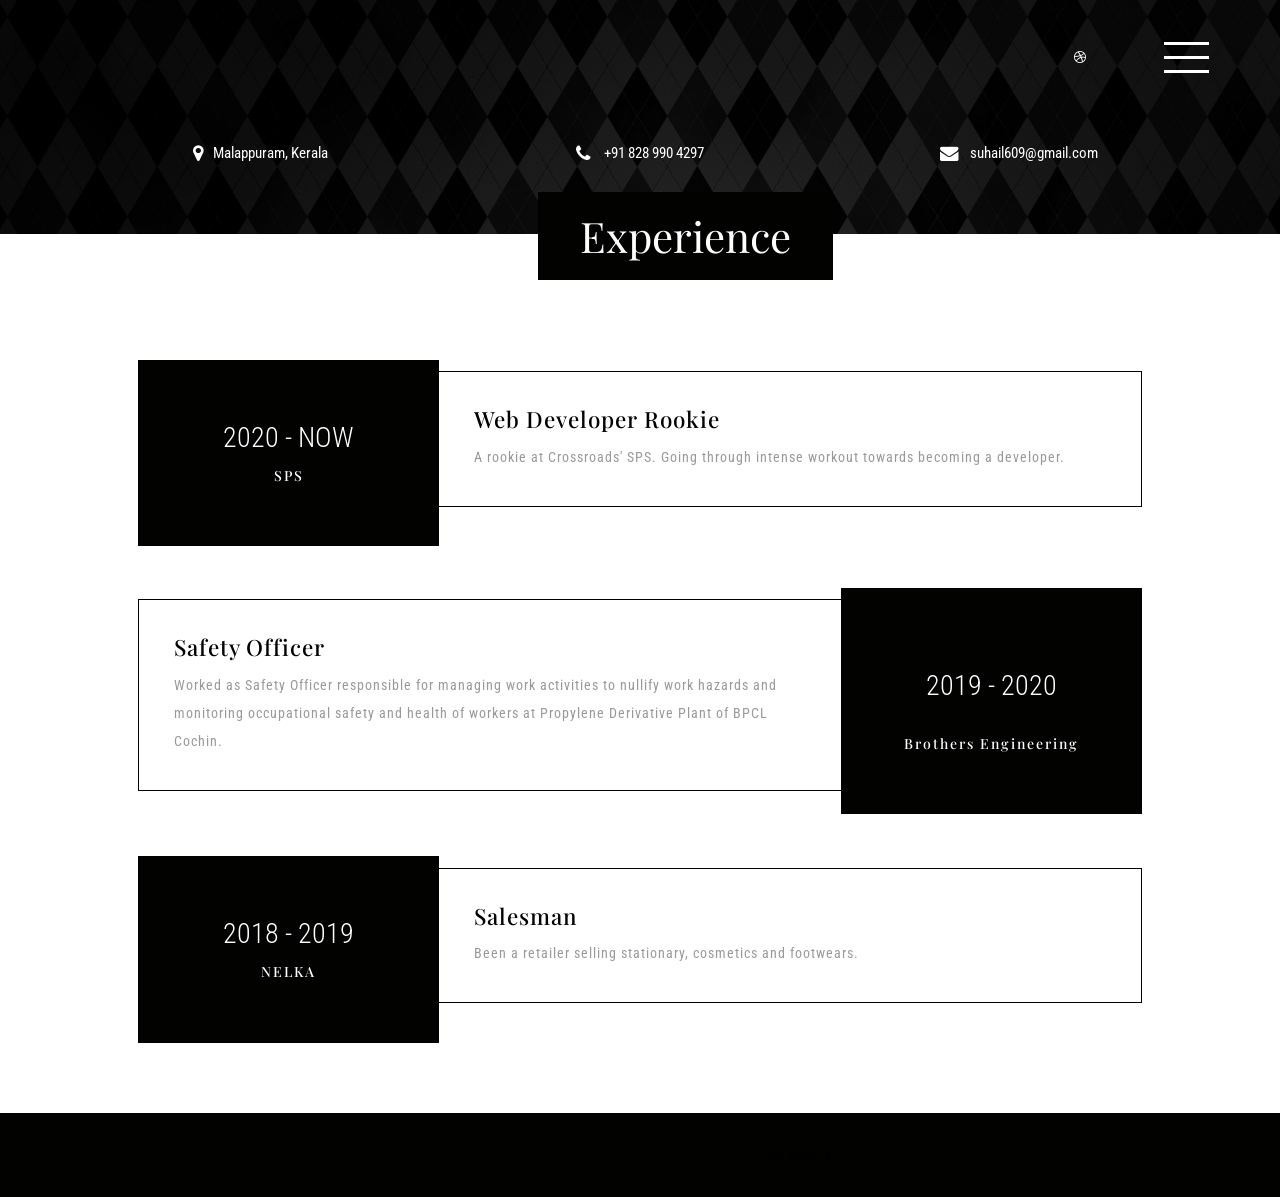
<file: experience.html>
<!--
Author: W3layouts
Author URL: http://w3layouts.com
License: Creative Commons Attribution 3.0 Unported
License URL: http://creativecommons.org/licenses/by/3.0/
-->
<!DOCTYPE html>
<html lang="en">
<head>
<title>Suhail Abdul Latheef - Experience</title>
<meta name="viewport" content="width=device-width, initial-scale=1">
<meta http-equiv="Content-Type" content="text/html; charset=utf-8" />
<meta name="keywords" content="Trendy CV Responsive web template, Bootstrap Web Templates, Flat Web Templates, Android Compatible web template, 
	SmartPhone Compatible web template, free WebDesigns for Nokia, Samsung, LG, Sony Ericsson, Motorola web design" />
<script type="application/x-javascript"> addEventListener("load", function() { setTimeout(hideURLbar, 0); }, false); function hideURLbar(){ window.scrollTo(0,1); } </script>
<!-- Custom Theme files -->
<link href="css/bootstrap.css" type="text/css" rel="stylesheet" media="all">
<link href="css/style.css" type="text/css" rel="stylesheet" media="all">   
<link href="css/font-awesome.css" rel="stylesheet"> <!-- font-awesome icons --> 
<!-- //Custom Theme files --> 
<!-- js -->
<script src="js/jquery-2.2.3.min.js"></script>  
<!-- //js -->
<!-- web-fonts -->    
<link href="//fonts.googleapis.com/css?family=Roboto+Condensed:300,300i,400,400i,700,700i" rel="stylesheet">
<link href="//fonts.googleapis.com/css?family=Playfair+Display:400,400i,700,700i,900,900i" rel="stylesheet">
<!-- //web-fonts -->
</head>
<body> 
	<!-- banner -->
	<div class="banner about-w3banner">
		<div class="banner-w3lsinfo"> 
			<!-- header -->
			<div class="header">
				<div class="container">
					
					<div class="menu">
						<a href="#" class="navicon"></a> 
						<div class="toggle effect-3"> 
							<ul class="toggle-menu">
								<li><a href="index.html"> Home</a></li>
								<li><a href="about.html"> About</a></li>  
								<li><a href="skills.html"> Skills</a></li>
								<li><a href="experience.html" class="active">Experience</a></li> 
								<li><a href="education.html">Education</a></li>
								<li><a href="projects.html"> Credentials</a></li>							
								<li><a href="contact.html">Contact Me</a></li>
							</ul>
						</div> 
					</div>   
					<div class="social-w3licon">
						<a href="https://dribbble.com/suhail609/about?utm_source=Clipboard_clipboard_about&utm_campaign=suhail609&utm_content=About%20suhail609&utm_medium=Social_Share" class="social-button dribbble"><i class="fa fa-dribbble"></i></a> 
					</div>
					<div class="clearfix"> </div>
				</div>
			</div>
			<!-- //header -->  
			<div class="w3agile-address"> 
				<div class="container"> 
					<ul>
						<li><i class="fa fa-map-marker" aria-hidden="true"></i>Malappuram, Kerala</li>
						<li><i class="fa fa-phone" aria-hidden="true"> </i>  +91 828 990 4297</li>
						<li><i class="fa fa-envelope" aria-hidden="true"></i><a href="mailto:suhail609@gmail.com"> suhail609@gmail.com</a></li>
					</ul>
				</div> 
			</div> 
		</div>
	</div>
	<!-- //banner -->  
	<!-- experience -->
	<div class="about experience">
		<div class="container">
			<div class="w3ls-title">
				<h2 class="agileits-title">Experience</h2>
			</div>
			<div class="w3-agileits-expinfo">  
				<div class="experience-grids">
					<div class="experience-left">
						<h6>2020 - Now </h6>
						<h5>SPS </h5>
					</div>
					<div class="experience-right">
						<h4>Web Developer Rookie</h4>
						<p>A rookie at Crossroads' SPS. Going through intense workout towards becoming a developer.</p>
					</div>
					<div class="clearfix"> </div>
				</div> 
				<div class="experience-grids experience-grids-btm">
					<div class="experience-left">
						<br><h6>2019 - 2020</h6><br><br>
						<h5>Brothers Engineering <br>
						</h5>
					</div>
					<div class="experience-right">
						<h4>Safety Officer</h4>
						<p>Worked as Safety Officer responsible for managing work activities to nullify work hazards and monitoring occupational safety and health of workers at Propylene Derivative Plant of BPCL Cochin.</p>
					</div>
					<div class="clearfix"> </div>
				</div>
				<div class="experience-grids w3-agileits">
					<div class="experience-left">
						<h6>2018 - 2019</h6>
						<h5>NELKA </h5>
					</div>
					<div class="experience-right">
						<h4>Salesman</h4>
						<p>Been a retailer selling stationary, cosmetics and footwears.</p>
					</div>
					<div class="clearfix"> </div>
				</div> 
			</div>
		</div>
	</div>
	<!-- //experience -->
	<!-- footer -->  
	<div class="w3agile-footer">
		<div class="container"> 
			<p>© 2017 Trendy CV. All rights reserved | Design by <a href="http://w3layouts.com/" target="_blank">W3layouts.</a></p>
		</div>
	</div>
	<!-- //footer --> 
	<!-- menu-js -->
	<script>
		$('.navicon').on('click', function (e) {
		  e.preventDefault();
		  $(this).toggleClass('navicon--active');
		  $('.toggle').toggleClass('toggle--active');
		});
	</script> 
	<!-- //menu-js --> 
	<!-- Bootstrap core JavaScript
    ================================================== -->
    <!-- Placed at the end of the document so the pages load faster -->
    <script src="js/bootstrap.js"></script>
</body>
</html>
</file>
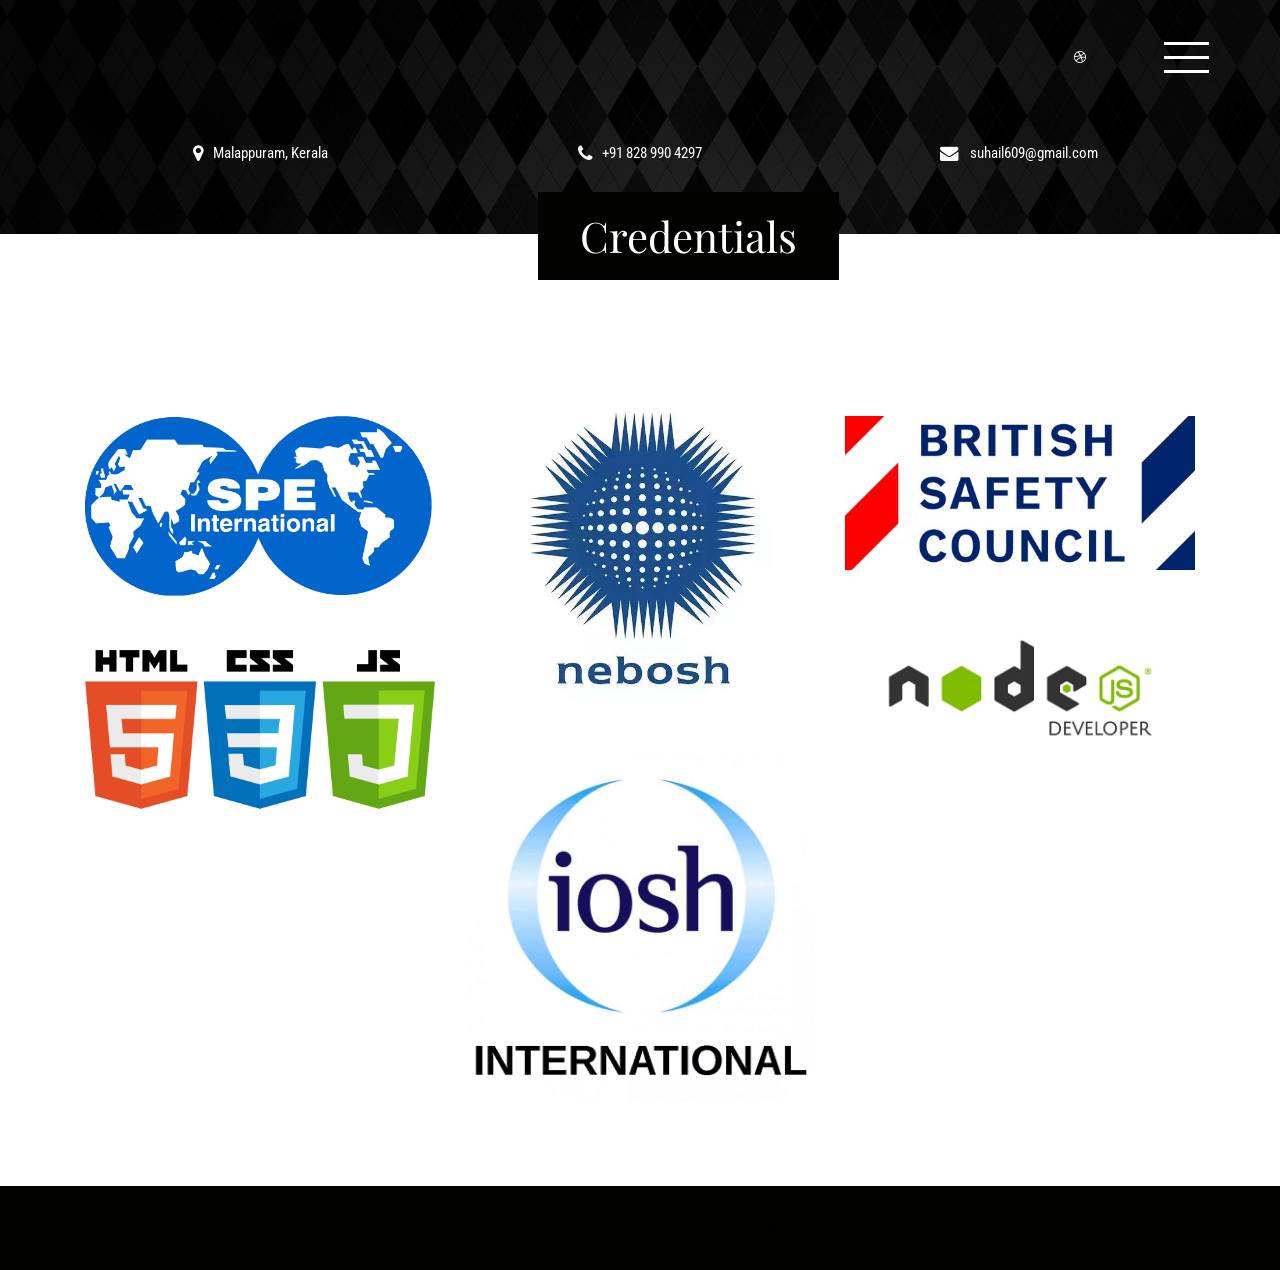
<file: projects.html>
<!--
Author: W3layouts
Author URL: http://w3layouts.com
License: Creative Commons Attribution 3.0 Unported
License URL: http://creativecommons.org/licenses/by/3.0/
-->
<!DOCTYPE html>
<html lang="en">
<head>
<title>Suhail Abdul Latheef - Projects</title>
<meta name="viewport" content="width=device-width, initial-scale=1">
<meta http-equiv="Content-Type" content="text/html; charset=utf-8" />
<meta name="keywords" content="Trendy CV Responsive web template, Bootstrap Web Templates, Flat Web Templates, Android Compatible web template, 
	SmartPhone Compatible web template, free WebDesigns for Nokia, Samsung, LG, Sony Ericsson, Motorola web design" />
<script type="application/x-javascript"> addEventListener("load", function() { setTimeout(hideURLbar, 0); }, false); function hideURLbar(){ window.scrollTo(0,1); } </script>
<!-- Custom Theme files -->
<link href="css/bootstrap.css" type="text/css" rel="stylesheet" media="all">
<link href="css/style.css" type="text/css" rel="stylesheet" media="all">   
<link href="css/font-awesome.css" rel="stylesheet"> <!-- font-awesome icons --> 
<link href="css/lightcase.css" rel="stylesheet" type="text/css" />
<!-- //Custom Theme files --> 
<!-- js -->
<script src="js/jquery-2.2.3.min.js"></script>  
<!-- //js -->
<!-- web-fonts -->    
<link href="//fonts.googleapis.com/css?family=Roboto+Condensed:300,300i,400,400i,700,700i" rel="stylesheet">
<link href="//fonts.googleapis.com/css?family=Playfair+Display:400,400i,700,700i,900,900i" rel="stylesheet">
<!-- //web-fonts -->
</head>
<body> 
	<!-- banner -->
	<div class="banner about-w3banner">
		<div class="banner-w3lsinfo"> 
			<!-- header -->
			<div class="header">
				<div class="container">
					
					<div class="menu">
						<a href="#" class="navicon"></a> 
						<div class="toggle effect-3"> 
							<ul class="toggle-menu">
								<li><a href="index.html"> Home</a></li>
								<li><a href="about.html"> About</a></li>  
								<li><a href="skills.html"> Skills</a></li>
								<li><a href="experience.html">Experience</a></li> 
								<li><a href="education.html">Education</a></li>
								<li><a href="projects.html" class="active"> Credentials</a></li>							
								<li><a href="contact.html">Contact Me</a></li>
							</ul>
						</div> 
					</div>   
					<div class="social-w3licon">
						<a href="https://dribbble.com/suhail609/about?utm_source=Clipboard_clipboard_about&utm_campaign=suhail609&utm_content=About%20suhail609&utm_medium=Social_Share" class="social-button dribbble"><i class="fa fa-dribbble"></i></a> 
					</div>
					<div class="clearfix"> </div>
				</div>
			</div>
			<!-- //header -->  
			<div class="w3agile-address"> 
				<div class="container"> 
					<ul>
						<li><i class="fa fa-map-marker" aria-hidden="true"></i>Malappuram, Kerala</li>
						<li><i class="fa fa-phone" aria-hidden="true"> </i><a href="tel:+918289904297">+91 828 990 4297</a></li>
						<li><i class="fa fa-envelope" aria-hidden="true"></i><a href="mailto:suhail609@gmail.com"> suhail609@gmail.com</a></li>
					</ul>
				</div> 
			</div> 
		</div>
	</div>
	<!-- //banner -->  
	<!-- projects -->
	<div class="about projects">
		<div class="container">
			<div class="w3ls-title">
				<h2 class="agileits-title">Credentials</h2>
			</div>
			<div class="w3ls_gallery_grids">	
				<div class="col-xs-4 agileits_w3layouts_gallery_grid">	
					<div class="agileits_w3layouts_gallery_grid1 w3layouts_gallery_grid1 hover14 column">
						<div class="w3_agile_gallery_effect view view-tenth">
							<a href="images/spe.png" class="showcase" data-rel="lightcase:myCollection:slideshow" title="Credentials">
								<img src="images/spe.png" alt=" " class="img-responsive" />
								<div class="mask">
									<h3>Society of Petroleum Engineers</h3>
									<p>Member of SPE Student Chapter.</p>
								</div>
							</a>
						</div>
					</div>
					<div class="agileits_w3layouts_gallery_grid1 hover14 column">
						<div class="w3_agile_gallery_effect view view-tenth">
							 <a href="images/html css js.png" class="showcase" data-rel="lightcase:myCollection:slideshow" title="My Projects">
								<img src="images/html css js.png" alt=" " class="img-responsive" />
								<div class="mask">
									<h3>Web Designing</h3>
									<p>HTML 5, CSS and JavaScript.</p>
								</div>
							</a>
						</div>
					</div>
					<div class="agileits_w3layouts_gallery_grid1 hover14 column">
						<div class="w3_agile_gallery_effect view view-tenth">
							<!-- <a href="images/g3.jpg" class="showcase" data-rel="lightcase:myCollection:slideshow" title="My Projects">
								<img src="images/g3.jpg" alt=" " class="img-responsive" /> -->
								<div class="mask">
									<h3>My projects</h3>
									<p>At vero eoset accusamus et iusto odio ducimus.</p>
								</div>
							</a>
						</div>
					</div>
				</div>
				<div class="col-xs-4 agileits_w3layouts_gallery_grid">	
					<div class="agileits_w3layouts_gallery_grid1 hover14 column">
						<div class="w3_agile_gallery_effect view view-tenth">
							<a href="images/nebosh.jpg" class="showcase" data-rel="lightcase:myCollection:slideshow" title="Credentials">
								<img src="images/nebosh.jpg" alt=" " class="img-responsive" />
								<div class="mask">
									<h3>NEBOSH</h3>
									<p>Holder of NEBOSH International General Certificate</p>
								</div>
							</a>
						</div>
					</div>
					<div class="agileits_w3layouts_gallery_grid1 hover14 column">
						<div class="w3_agile_gallery_effect view view-tenth">
							<a href="images/iosh.png" class="showcase" data-rel="lightcase:myCollection:slideshow" title="Credentials">
								<img src="images/iosh.png" alt=" " class="img-responsive" />
								<div class="mask">
									<h3>IOSH</h3>
									<p>Certificate awarded for completing IOSH course on Managing Safely in Association with Universal Safety Academy</p>
								</div>
							</a>
						</div>
					</div> 
				</div>
				<div class="col-xs-4 agileits_w3layouts_gallery_grid">	
					<div class="agileits_w3layouts_gallery_grid1 w3layouts_gallery_grid1 hover14 column">
						<div class="w3_agile_gallery_effect view view-tenth">
							<a href="images/british safety counsil.jpg" alt="british safety counsil" class="showcase" data-rel="lightcase:myCollection:slideshow" title="Credentials">
								<img src="images/british safety counsil.jpg" alt="british safety counsil" class="img-responsive" />
								<div class="mask">
									<h3>British Safety Counsil</h3>
									<p>Holder of credetials of British Safety Counsil</p>
								</div>
							</a>
						</div>
					</div>
					<div class="agileits_w3layouts_gallery_grid1 hover14 column">
						<div class="w3_agile_gallery_effect view view-tenth">
							 <a href="images/node js developer.jpg" class="showcase" data-rel="lightcase:myCollection:slideshow" title="My Projects">
								<img src="images/node js developer.jpg" alt=" " class="img-responsive" /> 
								<div class="mask">
									<h3>Node.JS</h3>
									<p></p>
								</div>
							</a>
						</div>
					</div>
					<div class="agileits_w3layouts_gallery_grid1 hover14 column">
						<div class="w3_agile_gallery_effect view view-tenth">
							 <!-- <a href="images/html css js.png" class="showcase" data-rel="lightcase:myCollection:slideshow" title="My Projects">
								<img src="images/html css js.png" alt=" " class="img-responsive" /> -->
								<div class="mask">
									<h3>My projects</h3>
									<p>At vero eoset accusamus et iusto odio ducimus.</p>
								</div>
							</a>
						</div>
					</div>
				</div>
				<div class="clearfix"> </div>
			</div> 
		</div>
	</div>
	<!-- //projects -->
	<!-- footer -->  
	<div class="w3agile-footer">
		<div class="container"> 
			<p>© 2017 Trendy CV. All rights reserved | Design by <a href="http://w3layouts.com/" target="_blank">W3layouts.</a></p>
		</div>
	</div>
	<!-- //footer --> 
	<!-- gallery light-case -->
	<script src="js/lightcase.js"></script>
	<script src="js/jquery.events.touch.js"></script>
	<script>
		$('.showcase').lightcase();
	</script>
	<!-- //gallery light-case -->
	<!-- menu-js -->
	<script>
		$('.navicon').on('click', function (e) {
		  e.preventDefault();
		  $(this).toggleClass('navicon--active');
		  $('.toggle').toggleClass('toggle--active');
		});
	</script> 
	<!-- //menu-js --> 
	<!-- Bootstrap core JavaScript
    ================================================== -->
    <!-- Placed at the end of the document so the pages load faster -->
    <script src="js/bootstrap.js"></script>
</body>
</html>
</file>
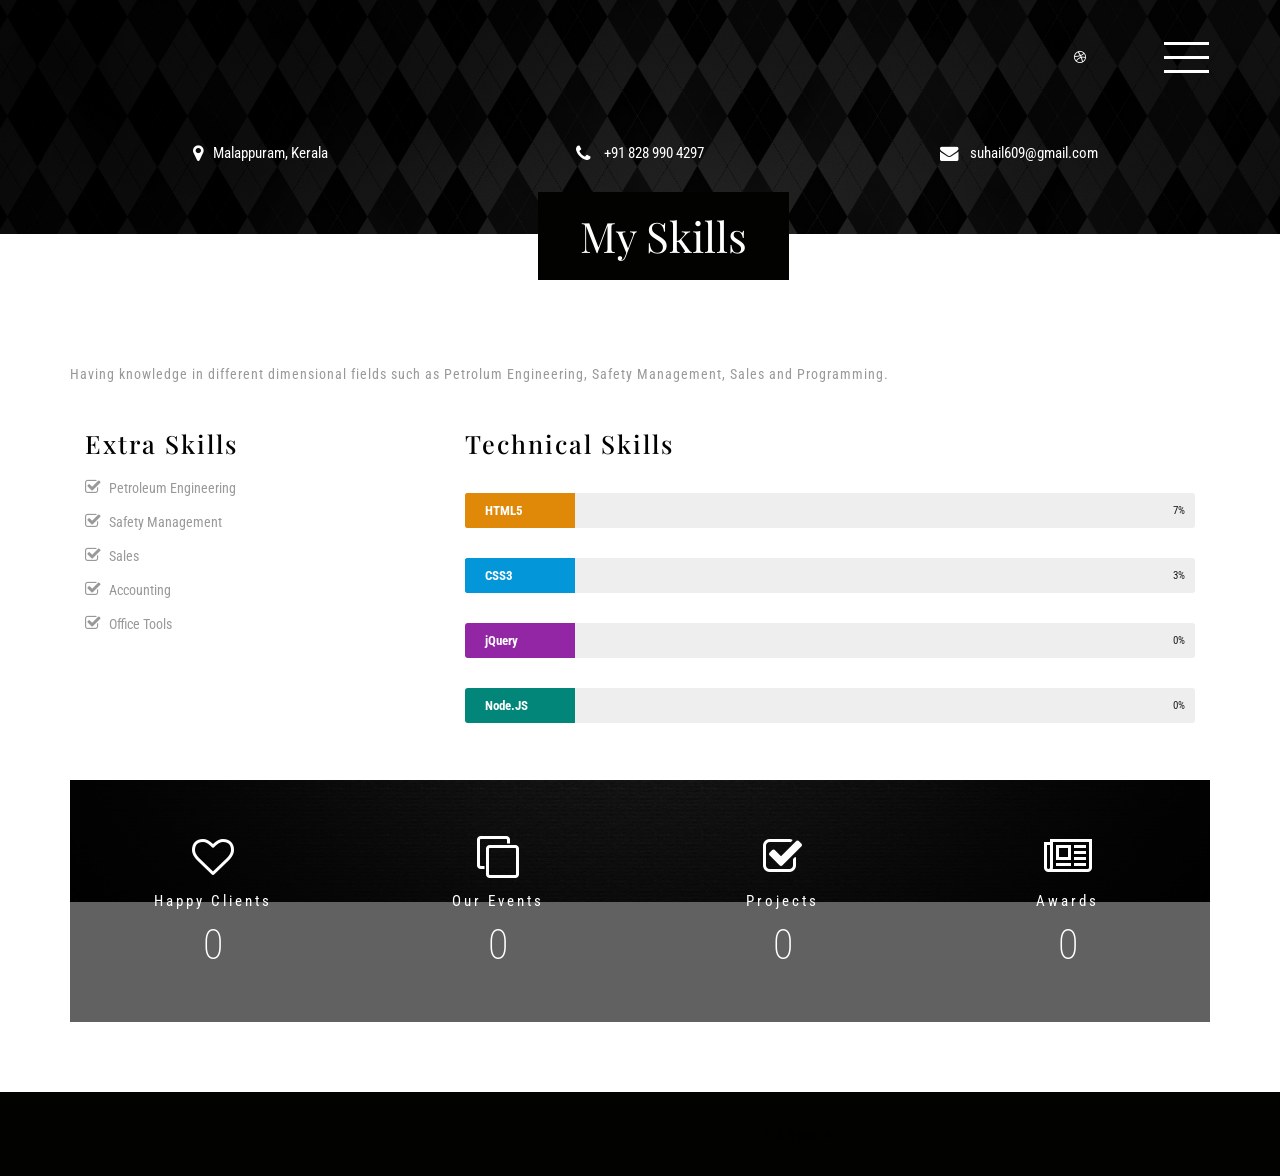
<file: skills.html>
<!--
Author: W3layouts
Author URL: http://w3layouts.com
License: Creative Commons Attribution 3.0 Unported
License URL: http://creativecommons.org/licenses/by/3.0/
-->
<!DOCTYPE html>
<html lang="en">
<head>
<title>Suhail Abdul Latheef - Skills</title>
<meta name="viewport" content="width=device-width, initial-scale=1">
<meta http-equiv="Content-Type" content="text/html; charset=utf-8" />
<meta name="keywords" content="Trendy CV Responsive web template, Bootstrap Web Templates, Flat Web Templates, Android Compatible web template, 
	SmartPhone Compatible web template, free WebDesigns for Nokia, Samsung, LG, Sony Ericsson, Motorola web design" />
<script type="application/x-javascript"> addEventListener("load", function() { setTimeout(hideURLbar, 0); }, false); function hideURLbar(){ window.scrollTo(0,1); } </script>
<!-- Custom Theme files -->
<link href="css/bootstrap.css" type="text/css" rel="stylesheet" media="all">
<link href="css/style.css" type="text/css" rel="stylesheet" media="all">   
<link href="css/font-awesome.css" rel="stylesheet"> <!-- font-awesome icons --> 
<!-- //Custom Theme files --> 
<!-- js -->
<script src="js/jquery-2.2.3.min.js"></script>  
<!-- //js -->
<!-- web-fonts -->    
<link href="//fonts.googleapis.com/css?family=Roboto+Condensed:300,300i,400,400i,700,700i" rel="stylesheet">
<link href="//fonts.googleapis.com/css?family=Playfair+Display:400,400i,700,700i,900,900i" rel="stylesheet">
<!-- //web-fonts -->
</head>
<body> 
	<!-- banner -->
	<div class="banner about-w3banner">
		<div class="banner-w3lsinfo"> 
			<!-- header -->
			<div class="header">
				<div class="container">
					
					<div class="menu">
						<a href="#" class="navicon"></a> 
						<div class="toggle effect-3"> 
							<ul class="toggle-menu">
								<li><a href="index.html"> Home</a></li>
								<li><a href="about.html"> About</a></li>  
								<li><a href="skills.html" class="active"> Skills</a></li>
								<li><a href="experience.html">Experience</a></li> 
								<li><a href="education.html">Education</a></li>
								<li><a href="projects.html"> Credentials</a></li>							
								<li><a href="contact.html">Contact Me</a></li>
							</ul>
						</div> 
					</div>   
					<div class="social-w3licon">
						<a href="https://dribbble.com/suhail609/about?utm_source=Clipboard_clipboard_about&utm_campaign=suhail609&utm_content=About%20suhail609&utm_medium=Social_Share" class="social-button dribbble"><i class="fa fa-dribbble"></i></a> 
					</div>
					<div class="clearfix"> </div>
				</div>
			</div>
			<!-- //header -->  
			<div class="w3agile-address"> 
				<div class="container"> 
					<ul>
						<li><i class="fa fa-map-marker" aria-hidden="true"></i>Malappuram, Kerala</li>
						<li><i class="fa fa-phone" aria-hidden="true"> </i>  +91 828 990 4297</li>
						<li><i class="fa fa-envelope" aria-hidden="true"></i><a href="mailto:suhail609@gmail.com"> suhail609@gmail.com</a></li>
					</ul>
				</div> 
			</div> 
		</div>
	</div>
	<!-- //banner -->  
	<!-- skills -->
	<div class="about skills">
		<div class="container">
			<div class="w3ls-title">
				<h2 class="agileits-title">My skills</h2>
			</div>
			<div class="skill-agileinfo">
				<p>Having knowledge in different dimensional fields such as Petrolum Engineering, Safety Management, Sales and Programming.</p>
				<div class="skill-grids">
					<div class="col-md-4 col-sm-4 skills-w3lsleft">
						<h4>Extra Skills</h4>
						<ul>
							<li><i class="fa fa-check-square-o" aria-hidden="true"></i>Petroleum Engineering</li>
							<li><i class="fa fa-check-square-o" aria-hidden="true"></i>Safety Management</li>
							<li><i class="fa fa-check-square-o" aria-hidden="true"></i>Sales</li>
							<li><i class="fa fa-check-square-o" aria-hidden="true"></i>Accounting</li>
							<li><i class="fa fa-check-square-o" aria-hidden="true"></i>Office Tools</li><!--
							<li><i class="fa fa-check-square-o" aria-hidden="true"></i>Sed fermentum turpis</li>
							<li><i class="fa fa-check-square-o" aria-hidden="true"></i>Quisque faucibus diam</li>
							<li><i class="fa fa-check-square-o" aria-hidden="true"></i>Nunc eleifend vehicula</li>-->
						</ul>
					</div>
					<div class="col-md-8 col-sm-8 skills-w3lsright">
						<h4>Technical Skills</h4>
						<div class="skillbar" data-percent="20">
							<span class="skillbar-title" style="background:#e08808;">HTML5</span>
							<p class="skillbar-bar" style="background: #ff9d0d;"></p>
							<span class="skill-bar-percent"></span>
						</div>
						<!-- End Skill Bar --> 
						<div class="skillbar" data-percent="10">
							<span class="skillbar-title" style="background:#0396d8;">CSS3</span>
							<p class="skillbar-bar" style="background:#03A9F4;"></p>
							<span class="skill-bar-percent"></span>
						</div>
						<!-- End Skill Bar --> 
						<div class="skillbar" data-percent="0">
							<span class="skillbar-title" style="background:#9226a4;">jQuery</span>
							<p class="skillbar-bar" style="background:#b32eca;"></p>
							<span class="skill-bar-percent"></span>
						</div>
						<!-- End Skill Bar --> 
						<div class="skillbar" data-percent="0">
							<span class="skillbar-title" style="background:#028679;">Node.JS</span>
							<p class="skillbar-bar" style="background: #009688;"></p>
							<span class="skill-bar-percent"></span>
						</div>
						<!-- End Skill Bar -->  
					</div>
					<div class="clearfix"></div>
				</div>
				<!-- Stats --> 
				<div class="stats news-w3layouts">  
					<div class="stats-info agileits-w3layouts">
						<div class="col-sm-3 col-xs-6 stats-grid">
							<div class="stats-img">
								<i class="fa fa-heart-o" aria-hidden="true"></i>
							</div>
							<p>Happy Clients</p>
							<div class='numscroller numscroller-big-bottom' data-slno='1' data-min='0' data-max='157000' data-delay='.5' data-increment="100">0</div>
						</div>
						<div class="col-sm-3 col-xs-6 stats-grid">
							<div class="stats-img w3-agileits">
								<i class="fa fa-clone" aria-hidden="true"></i>
							</div>
							<p>Our Events</p>
							<div class='numscroller numscroller-big-bottom' data-slno='1' data-min='0' data-max='850' data-delay='8' data-increment="1">0</div>
						</div>
						<div class="col-sm-3 col-xs-6 stats-grid">
							<div class="stats-img w3-agileits">
								<i class="fa fa-check-square-o" aria-hidden="true"></i>
							</div>	
							<p>Projects</p> 
							<div class='numscroller numscroller-big-bottom' data-slno='1' data-min='0' data-max='80000' data-delay='.5' data-increment="100">0</div>
						</div>
						<div class="col-sm-3 col-xs-6 stats-grid">
							<div class="stats-img w3-agileits">
								<i class="fa fa-newspaper-o" aria-hidden="true"></i>
							</div>
							<p>Awards</p>
							<div class='numscroller numscroller-big-bottom' data-slno='1' data-min='0' data-max='269' data-delay='8' data-increment="1">0</div>
						</div>
						<div class="clearfix"></div>
					</div> 
				</div> 
				<!-- //Stats -->   
			</div> 
		</div> 
	</div>
	<!-- //skills -->
	<!-- footer -->  
	<div class="w3agile-footer">
		<div class="container"> 
			<p>© 2017 Trendy CV. All rights reserved | Design by <a href="http://w3layouts.com/" target="_blank">W3layouts.</a></p>
		</div>
	</div>
	<!-- //footer --> 
	<!-- Skill Bar js --> 
	<script src="js/skill.bars.jquery.js"></script> 
	<script> 
	$(document).ready(function(){
		
		$('.skillbar').skillBars({
			from: 0,
			speed: 4000, 
			interval: 100,
			decimals: 0,
		});
		
	}); 
	</script> 
	<!-- //End Skill Bar js -->  
	<!-- menu-js -->
	<script>
		$('.navicon').on('click', function (e) {
		  e.preventDefault();
		  $(this).toggleClass('navicon--active');
		  $('.toggle').toggleClass('toggle--active');
		});
	</script> 
	<!-- //menu-js --> 
	<!-- Bootstrap core JavaScript
    ================================================== -->
    <!-- Placed at the end of the document so the pages load faster -->
    <script src="js/bootstrap.js"></script>
</body>
</html>
</file>
<file: css/style.css>
/*--
Author: W3layouts
Author URL: http://w3layouts.com
License: Creative Commons Attribution 3.0 Unported
License URL: http://creativecommons.org/licenses/by/3.0/
--*/
body{
	margin:0;
	font-family: 'Roboto Condensed', sans-serif; 
	background: #fff;  
}
body a{
	transition: 0.5s all;
	-webkit-transition: 0.5s all;
	-moz-transition: 0.5s all;
	-o-transition: 0.5s all;
	-ms-transition: 0.5s all;
	text-decoration:none;
	outline:none;
}
h1,h2,h3,h4,h5,h6{
	margin:0; 
	font-family: 'Playfair Display', serif;
}
p{
	margin:0;
}
ul,label{
	margin:0;
	padding:0;
}
body a:hover,body a:focus{
	text-decoration:none;
	outline: none;
} 
/*-- banner --*/  
.banner{ 
	background:url(../images/texture.jpg)no-repeat center 0px;
	-webkit-background-size:cover;
	-moz-background-size:cover;
	background-size:cover;    
	position:relative;
}  
.header {
    padding-top:2em;
}
.header .container { 
    position: relative;
}
.menu, .social-w3licon {
    margin-top: 1em;
}
/*-- menu-navigation --*/
.menu {
    position: absolute;
    z-index: 9999;
    right: 15px;
}
.menu .navicon {
    background: transparent;
    position: relative;
    height: 46px;
    width: 46px;
    display: block;
    z-index: 9999;
    -webkit-transition: linear 0.5s all;
    -moz-transition: linear 0.5s all;
	-ms-transition: linear 0.5s all;
	-o-transition: linear 0.5s all;
    transition: linear 0.5s all;
	outline: none;
}
.menu .navicon:before, .menu .navicon:after {
	background: #fff;
	-webkit-backface-visibility: hidden;
	backface-visibility: hidden;
	content: "";
	height: 3px;
	left: 0;
	-webkit-transition: 0.8s all;
	-moz-transition: 0.8s all;
	-o-transition: 0.8s all;
	-ms-transition: 0.8s all;
	transition: 0.8s all;
	width: 45px;
} 
.menu .navicon:before {
	-moz-box-shadow: #fff 0 14px 0 0;
	-o-box-shadow: #fff 0 14px 0 0;
	-ms-box-shadow: #fff 0 14px 0 0;
	-webkit-box-shadow: #fff 0 14px 0 0;
	box-shadow: #fff 0 14px 0 0;
	position: absolute;
	top: 0;
} 
.menu .navicon:after {
	position: absolute;
	top: 28px;
} 
.menu .navicon--active { 
	-webkit-transition:0.5s all;
	-moz-transition:0.5s all; 
	-moz-transition:0.5s all; 
	-o-transition:0.5s all;
	transition:0.5s all;
} 
.menu .navicon--active:before {
	-moz-box-shadow: transparent 0 0 0 0;
	-ms-box-shadow: transparent 0 0 0 0;
	-o-box-shadow: transparent 0 0 0 0;
	-webkit-box-shadow: transparent 0 0 0 0;
	box-shadow: transparent 0 0 0 0;
	top: 15px !important;
	-webkit-transform: rotate(225deg);
	-ms-transform: rotate(225deg);
	-moz-transform: rotate(225deg);
	-o-transform: rotate(225deg);
	transform: rotate(225deg);
}
.menu .navicon--active:after {
	top: 15px !important;
	-webkit-transform: rotate(315deg);
	-ms-transform: rotate(315deg);
	-moz-transform: rotate(315deg);
	-o-transform: rotate(315deg);
	transform: rotate(315deg);
} 
.menu .toggle {
    display: block;
    position: absolute;
	right: 0;
    width: 250px;
    background-color: #FFF;
    padding: 2em 3em;
    opacity: 0;
    -webkit-transition: 0.5s all;
    -moz-transition: 0.5s all;
	-o-transition: 0.5s all;
	-ms-transition: 0.5s all;
    transition: 0.5s all;
    -webkit-transform: translateY(-200%);
    -moz-transform: translateY(-200%);
    -o-transform: translateY(-200%);
    -ms-transform: translateY(-200%);
    -ms-transform: translateY(-200%);
    transform: translateY(-200%);
    z-index: 99999;
    -webkit-box-shadow: 0px 0px 7px #696868;
    -moz-box-shadow: 0px 0px 7px #696868;
	-o-box-shadow: 0px 0px 7px #696868;
	-ms-box-shadow: 0px 0px 7px #696868;
    box-shadow: 0px 0px 7px #696868;
}
.menu .toggle--active { 
	opacity: 1;
	-webkit-transition: 0.5s all;
    -moz-transition: 0.5s all;
	-o-transition: 0.5s all;
	-ms-transition: 0.5s all;
    transition: 0.5s all;
	-webkit-transform: translateY(0);
	-ms-transform: translateY(0);
	-o-transform: translateY(0);
	-moz-transform: translateY(0);
	transform: translateY(0); 
} 
.menu .toggle-menu li {
    display: block;
    margin: 1em auto;
    text-align: center;  
} 
.menu .toggle-menu li a {
    text-decoration: none;
    color: #999;
    display: inline-block;
    text-align: center;
    font-size: 1.1em; 
    font-weight: 400;
    margin: 6px 0;
    position: relative;
	text-transform: uppercase;
    -webkit-transition: 0.5s all;
    -moz-transition: 0.5s all;
	-o-transition: 0.5s all;
	-ms-transition: 0.5s all;
    transition: 0.5s all;
}
.menu .toggle-menu li a:hover,.menu .toggle-menu li a.active{
	color:black; 
	-webkit-transform: scale(1.2);
    -ms-transform: scale(1.2);
    -moz-transform: scale(1.2);
    -o-transform: scale(1.2);
    transform: scale(1.2);
    font-weight: 700;
} 
/*-- HOVER EFFECT3 --*/ 
.effect-3 a:before,
.effect-3 a:after {
	content: "";
	height: 1px;
	width: 0;
	opacity: 0;
	background-color: #020201;
	position: absolute;
	-webkit-transition: all .5s;
	-moz-transition: all .5s;
	-o-transition: all .5s;
	-ms-transition: all .5s;
	transition: all .5s;
} 
.effect-3 a:before {
	top: -3px;
} 
.effect-3 a:after {
	bottom: -3px;
	right: 0;
} 
.effect-3 a:hover:before,
.effect-3 a:hover:after,.menu .toggle-menu li a.active:before,.menu .toggle-menu li a.active:after{
	width: calc(100% + 20px);
	opacity: 1;
}
/*-- //menu-navigation --*/
.logo {
    float: left;
    text-align: center; 
}
.logo h1 {
    font-size: 3.5em;
    color: #fff;
    font-weight: 100;
    font-family: 'Roboto Condensed', sans-serif;
    font-style: italic;
}
.logo h1 a,.logo h1 a:hover{
    color: #fff;
	text-decoration: none;
	outline:none;
} 
/*-- social-icons --*/
.social-w3licon {
    float: right;
	margin-right:8em;
} 
.social-w3licon a {
    font-size: 1em;
    color: #fff;
    margin:0 0.2em;
    display: inline-block;
    -webkit-transition: .5s all;
    -moz-transition: .5s all;
	-o-transition: .5s all;
	-ms-transition: .5s all;
    transition: .5s all;
    width: 30px;
    height: 30px;
    line-height: 2.1em;
    border: 1px dashed transparent;
    text-align: center;
}
.social-w3licon a:hover {
	border-color: #fff;
	-webkit-border-radius: 50%;
	-moz-border-radius: 50%; 
    border-radius: 50%;
}
/*-- //social-icons --*/ 
/*-- banner-text --*/ 
.banner-text {
    padding:14em 0;
    text-align: left;
}
.banner-w3lstext {
    margin: 0 auto;
    display: inline-block;
    padding: 3.5em;
    background: rgba(0, 0, 0, 0.55);
}
.banner-text h2 {
    font-size: 6em;
    color: #fff;
    text-align: center;
    font-style: italic;
    font-weight: 400;
    position: relative;
    letter-spacing: 3px;
    line-height: 1.2em;
    border: 1px solid #fff;
}
.banner-text h2 span {
    font-size: .2em;
    color: #fff;
    font-style: italic;
    font-weight: 300;
    letter-spacing: 5px;
    position: absolute;
    top: -17%;
    right: 7%;
    font-family: 'Playfair Display', serif;
} 
.banner-text h2:first-letter {
    font-size: 2em;
    color: #fff;
    margin-right: -20px;
} 
.banner-text p {
    font-size: 0.9em;
    color: #fff;
    text-align: center;
    line-height: 2em;
    margin: 1em 0 0;
    font-weight: 300;
    letter-spacing: 4px;
}
/*-- //banner --*/  
/*-- banner-address --*/  
.w3agile-address {
    padding:0 0 3em;
	text-align: center;
}
.w3agile-address ul li {
    font-size: 1.1em;
    display: inline-block;
    width: 33%;
    text-align: center;
    color: #fff;
}
.w3agile-address ul li a{ 
    color: #fff;
	-webkit-transition:.5s all;
	-moz-transition:.5s all;
	-o-transition:.5s all;
	-ms-transition:.5s all;
	transition:.5s all;
}
.w3agile-address ul li a:hover{
    color: #4378ff;
}
.w3agile-address ul li i.fa {
    font-size: 1.2em;
    margin-right: 0.5em;
    vertical-align: middle;
}
/*-- //banner-address --*/ 
/*-- footer --*/ 
.w3agile-footer {
    background: #020201;
    padding: 2em 0;
    text-align: center;
}
.w3agile-footer p {
    color: #b9adad00;
    text-decoration: none;
    letter-spacing: 1px;
}
.w3agile-footer p a {
    color: #020201;
    text-decoration: none;
}
.w3agile-footer p a:hover{
    color: #fff; 
}
/*-- //footer --*/ 
/*-- about-page --*/  
.banner.about-w3banner .w3agile-address {
    padding: 5em 0;
}
.about{
	padding:5em 0;
	position:relative;
}
.w3ls-title {
    margin-bottom: 4em;
}
h2.agileits-title {
    font-size: 3em;
    color: #fff;
    text-align: center;
    font-weight: 400;
    display: inline-block;
    text-transform: capitalize;
    background: #020201;
    padding: .5em 1em;
    position: absolute;
    top:-1em;
    left: 42%;
}
/*-- about --*/
.about-right.wthree {
    padding-left: 3em;
}
.about-right h3 {
    font-size: 2.5em;
    color: #999;
}
.about-right h3 span {
    color: black;
}
.about-right h4 {
    font-size: 1.1em;
    color: #a5a5a5;
    margin-top: 1em;
    letter-spacing: 2px;
}
.about-left img {
    border: 20px solid #eee; 
}
ul.address {
    margin-top: 1.5em;
    border-top: 1px dashed rgba(96, 125, 139, 0.38);
    padding-top: 0.5em;
}
ul.address li {
    display: block;
}
ul.address li b{ 
    letter-spacing: 5px;
}
ul.address li ul.agileits-address-text li {
    display: inline-block;
    font-size: 1.1em;
    color: #999;
    margin-top: 1.5em;
    font-weight: 100;
}
ul.address li ul.agileits-address-text li:nth-child(1){
	width: 20%;
}
ul.address li ul.agileits-address-text li a {
    color: #999;
	text-decoration:none;
}
ul.address li ul.agileits-address-text li a:hover{
    color: #4378ff;
} 
.about-text {
    padding: 3em 1em 0;
}
p.agile-br {
    margin-top: 1em;
}
p {
    font-size: 1em;
    color: #999;
    line-height: 2em;
    font-weight: 400;
    letter-spacing: 1px;
} 
.about-text p:first-letter {
    font-size: 6em;
    color: #fff;
    background: #020201;
    float: left;
    padding: .4em 0.3em .5em;
    margin-right: 0.3em;
    font-family: 'Playfair Display', serif;
	-webkit-box-shadow: 0px 0px 15px 1px #999;
	-moz-box-shadow: 0px 0px 15px 1px #999;
	-o-box-shadow: 0px 0px 15px 1px #999;
	-ms-box-shadow: 0px 0px 15px 1px #999;
    box-shadow: 0px 0px 15px 1px #999;
}
/*-- social-wthree-icons --*/
.social-wthree-icons ul {
    margin-top:2.5em;
}
.social-wthree-icons ul li {
    display: inline-block;
    font-size: inherit;
    text-align: center;
    margin: 0;
}
.social-wthree-icons ul li a.fa {
    font-size: 1em;
    color: #fff;
    line-height: 2.6em;
	transition:.5s all;
}
.icon-border {
	position: relative;
}
.icon {
    vertical-align: top;
    overflow: hidden;
    margin:0 5px;
    width: 35px;
    height: 35px;
}
.icon-border::before,
.icon-border::after {
	display: block;
	position: absolute;
	top: 0;
	left: 0;
	width: 100%;
	height: 100%;
	content: "";
} 
.icon-border::before {
	z-index: 1;
	-webkit-transition: box-shadow 0.3s;
	-moz-transition: box-shadow 0.3s;
	-o-transition: box-shadow 0.3s;
	-ms-transition: box-shadow 0.3s;
    transition: box-shadow 0.3s;      
}  
/*.social-wthree-icons ul li a.fa.facebook:hover{
	color:#3b5998;   
} 
.social-wthree-icons ul li a.fa.twitter:hover{
	color:#4099ff;   
} 
.social-wthree-icons ul li a.fa.googleplus:hover{
	color:#d34836;   
}*/ 
.social-wthree-icons ul li a.fa.dribbble:hover{
	color:#000000;   
}
/* facebook */
/*
.icon-border.facebook::before {
	-webkit-box-shadow: inset 0 0 0 48px #3b5998; 
	-moz-box-shadow: inset 0 0 0 48px #3b5998; 
	-o-box-shadow: inset 0 0 0 48px #3b5998; 
	-ms-box-shadow: inset 0 0 0 48px #3b5998; 
	box-shadow: inset 0 0 0 48px #3b5998;  
} 
.icon-border.facebook:hover::before {
	-webkit-box-shadow: inset 0 0 0 2px #3b5998; 
	-moz-box-shadow: inset 0 0 0 2px #3b5998; 
	-o-box-shadow: inset 0 0 0 2px #3b5998; 
	-ms-box-shadow: inset 0 0 0 2px #3b5998; 
	box-shadow: inset 0 0 0 2px #3b5998; 
}  */
/* twitter *//*
.icon-border.twitter::before {
	-webkit-box-shadow: inset 0 0 0 48px #4099ff;
	-moz-box-shadow: inset 0 0 0 48px #4099ff;
	-o-box-shadow: inset 0 0 0 48px #4099ff;
	-ms-box-shadow: inset 0 0 0 48px #4099ff;
	box-shadow: inset 0 0 0 48px #4099ff;
} 
.icon-border.twitter:hover::before {
	-webkit-box-shadow: inset 0 0 0 2px #4099ff;
	-moz-box-shadow: inset 0 0 0 2px #4099ff;
	-o-box-shadow: inset 0 0 0 2px #4099ff;
	-ms-box-shadow: inset 0 0 0 2px #4099ff;
	box-shadow: inset 0 0 0 2px #4099ff;
} */
/* google plus */ /*
.icon-border.googleplus::before {
	-webkit-box-shadow: inset 0 0 0 48px #d34836;
	-moz-box-shadow: inset 0 0 0 48px #d34836;
	-o-box-shadow: inset 0 0 0 48px #d34836;
	-ms-box-shadow: inset 0 0 0 48px #d34836;
	box-shadow: inset 0 0 0 48px #d34836;
} 
.icon-border.googleplus:hover::before {
	-webkit-box-shadow: inset 0 0 0 2px #d34836;
	-moz-box-shadow: inset 0 0 0 2px #d34836;
	-o-box-shadow: inset 0 0 0 2px #d34836;
	-ms-box-shadow: inset 0 0 0 2px #d34836;
	box-shadow: inset 0 0 0 2px #d34836;
} */
/* dribbble */
.icon-border.dribbble::before {
	-webkit-box-shadow: inset 0 0 0 48px #000000;
	-moz-box-shadow: inset 0 0 0 48px #000000;
	-o-box-shadow: inset 0 0 0 48px #000000;
	-ms-box-shadow: inset 0 0 0 48px #000000;
	box-shadow: inset 0 0 0 48px #000000;
} 
.icon-border.dribbble:hover::before {
	-webkit-box-shadow: inset 0 0 0 2px #000000;
	-moz-box-shadow: inset 0 0 0 2px #000000;
	-o-box-shadow: inset 0 0 0 2px #000000;
	-ms-box-shadow: inset 0 0 0 2px #000000;
	box-shadow: inset 0 0 0 2px #000000;
}  
/*-- //social-wthree-icons --*/ 
/*-- //more buttons --*/ 
.hire-w3lgrids {
    margin-top: 2.5em;
}  
a.wthree-more {
    padding: 0 2.5em;
    border: 1px solid black;
    font-size: 1em;
    color: black;
    text-decoration: none;
    display: inline-block;
    text-transform: uppercase;
    vertical-align: middle;
    position: relative;
    z-index: 1;
    overflow: hidden;
    text-align: center;
    letter-spacing: 1px;
}
a.wthree-more.w3more1 {
    margin-left: 1.5em;
} 
a.wthree-more > span {
	display: inline-block;
	padding: 1em 0;
	vertical-align: middle;
	opacity: 0;
	color: #fff;
	-webkit-transform: translate3d(0, -10px, 0);
	-moz-transform: translate3d(0, -10px, 0);
	-o-transform: translate3d(0, -10px, 0);
	-ms-transform: translate3d(0, -10px, 0);
	transform: translate3d(0, -10px, 0);
	-webkit-transition: -webkit-transform 0.3s, opacity 0.3s;
	-moz-transition: -moz-transform 0.3s, opacity 0.3s;
	-o-transition: transform 0.3s, opacity 0.3s;
	transition: transform 0.3s, opacity 0.3s;
	-webkit-transition-timing-function: cubic-bezier(0.75, 0, 0.125, 1);
	transition-timing-function: cubic-bezier(0.75, 0, 0.125, 1);
}
a.wthree-more::before {
	content: attr(data-text);
	position: absolute;
	top: 0;
	left: 0;
	width: 100%;
	height: 100%;
	padding: 1em 0;
	-webkit-transition: -webkit-transform 0.3s, opacity 0.3s;
	-moz-transition: transform 0.3s, opacity 0.3s;
	-o-transition: transform 0.3s, opacity 0.3s;
	transition: transform 0.3s, opacity 0.3s;
	-webkit-transition-timing-function: cubic-bezier(0.75, 0, 0.125, 1);
	transition-timing-function: cubic-bezier(0.75, 0, 0.125, 1);
}
a.wthree-more:hover {
	background-color: black;
}
a.wthree-more:hover::before {
	opacity: 0;
	-webkit-transform: translate3d(0, 100%, 0);
	-moz-transform: translate3d(0, 100%, 0);
	-o-transform: translate3d(0, 100%, 0);
	-ms-transform: translate3d(0, 100%, 0);
	transform: translate3d(0, 100%, 0);
}
a.wthree-more:hover > span {
	opacity: 1;
	-webkit-transform: translate3d(0, 0, 0);
	-moz-transform: translate3d(0, 0, 0);
	-o-transform: translate3d(0, 0, 0);
	-ms-transform: translate3d(0, 0, 0);
	transform: translate3d(0, 0, 0);
}
a.wthree-more:hover > span:nth-child(1) {
	-webkit-transition-delay: 0.045s;
	-moz-transition-delay: 0.045s;
	-o-transition-delay: 0.045s;
	-ms-transition-delay: 0.045s;
	transition-delay: 0.045s;
}
a.wthree-more:hover > span:nth-child(2) {
	-webkit-transition-delay: 0.09s;
	-moz-transition-delay: 0.09s;
	-o-transition-delay: 0.09s;
	-ms-transition-delay: 0.09s;
	transition-delay: 0.09s;
}
a.wthree-more:hover > span:nth-child(3) {
	-webkit-transition-delay: 0.135s;
	-moz-transition-delay: 0.135s;
	-o-transition-delay: 0.135s;
	-moz-transition-delay: 0.135s;
	transition-delay: 0.135s;
}
a.wthree-more:hover > span:nth-child(4) {
	-webkit-transition-delay: 0.18s;
	-moz-transition-delay: 0.18s;
	-o-transition-delay: 0.18s;
	-ms-transition-delay: 0.18s;
	transition-delay: 0.18s;
}
a.wthree-more:hover > span:nth-child(5) {
	-webkit-transition-delay: 0.225s;
	-moz-transition-delay: 0.225s;
	-o-transition-delay: 0.225s;
	-ms-transition-delay: 0.225s;
	transition-delay: 0.225s;
}
a.wthree-more:hover > span:nth-child(6) {
	-webkit-transition-delay: 0.27s;
	-moz-transition-delay: 0.27s;
	-o-transition-delay: 0.27s;
	-ms-transition-delay: 0.27s;
	transition-delay: 0.27s;
}
a.wthree-more:hover > span:nth-child(7) {
	-webkit-transition-delay: 0.315s;
	-moz-transition-delay: 0.315s;
	-o-transition-delay: 0.315s;
	-ms-transition-delay: 0.315s;
	transition-delay: 0.315s;
}
a.wthree-more:hover > span:nth-child(8) {
	-webkit-transition-delay: 0.36s;
	-moz-transition-delay: 0.36s;
	-o-transition-delay: 0.36s;
	-ms-transition-delay: 0.36s;
	transition-delay: 0.36s;
}
a.wthree-more:hover > span:nth-child(9) {
	-webkit-transition-delay: 0.405s;
	-moz-transition-delay: 0.405s;
	-o-transition-delay: 0.405s;
	-ms-transition-delay: 0.405s;
	transition-delay: 0.405s;
}
a.wthree-more:hover > span:nth-child(10) {
	-webkit-transition-delay: 0.45s;
	-moz-transition-delay: 0.45s;
	-o-transition-delay: 0.45s;
	-ms-transition-delay: 0.45s;
	transition-delay: 0.45s;
}
/*-- //more buttons --*/ 
/*-- //about-page --*/  
/*-- Skills bar effects --*/  
.skill-grids {
    margin: 3em 0;
}
.skills h4 {
    font-size: 1.8em;
    color: #020201;
    letter-spacing: 2px;
    margin-bottom: 0.8em; 
} 
.skills-w3lsleft ul li {
    display: block;
    font-size: 1em;
    color: #999;
    margin-top: 1em;
}
.skills-w3lsleft ul li i.fa{
    font-size: 1.2em;
    margin-right: 0.5em;
}
.skillbar {
	position: relative;
	display: inline-block;
	margin: 15px 0;
	width: 100%;
	background: #eee;
	height: 35px;
	-webkit-border-radius: 3px;
	-moz-border-radius: 3px; 
	-o-border-radius: 3px;
	-ms-border-radius: 3px;
	border-radius: 3px;
	width: 100%;
} 
.skillbar-title {
	position: absolute;
	top: 0;
	left: 0;
	width: 110px;
	font-weight: bold;
	font-size: 13px;
	color: #fff;
	background: #6adcfa;
	border-top-left-radius: 3px;
	border-bottom-left-radius: 3px;
	background: rgba(0, 0, 0, 0.1);
	padding: 0 20px;
	height: 35px;
	line-height: 35px;
} 
.skillbar-bar {
	height: 35px;
	width: 0px;
	background: #6adcfa;
	-webkit-border-radius: 3px;
	-moz-border-radius: 3px; 
	border-radius: 3px;
	display: inline-block;
} 
.skill-bar-percent {
	position: absolute;
	right: 10px;
	top: 0;
	font-size: 11px;
	height: 35px;
	line-height: 35px; 
	color:rgba(0, 0, 0, 0.88);
}
/*-- //Skills bar effects --*/ 
/*-- stats --*/
.stats {
    background: url(../images/grey.jpg)no-repeat center fixed;
    background-size: cover; 
}  
.stats-info {
	text-align: center;
	background: rgba(0, 0, 0, 0.62);
}  
.stats-grid {
    margin: 4em 0;
}
.stats i.fa {
    font-size: 3em;
    color: #fff;
}
.numscroller {
    font-size: 3em;
    font-weight: 200;
    color: #fff;
    margin-bottom: 0;
    line-height: 1em;
}
.stats-info p {
    color: #fff;
    letter-spacing: 3px;
    margin: 0.5em 0;
    font-size: 1.1em;
}
/*-- //stats --*/
/*-- experience --*/
.experience-grids {
    width: 88%;
    margin: 0 auto;
}
.experience-left {
    float: left;
    width: 30%;
    background: #020201;
    text-align: center;
    padding: 4.5em 0;
    -webkit-transition: .5s all;
    -moz-transition: .5s all;
    transition: .5s all;
    -o-transition: .5s all;
    -ms-transition: .5s all;
}
.experience-right {
    float: right;
    width: 70%;
    border: 1px solid black;
    border-left: none;
    padding: 2.5em;
    margin: 0.8em 0;
}
.experience-left h6 {
    font-size: 2em;
    color: #fff;
    font-family: 'Roboto Condensed', sans-serif;
    font-weight: 300;
    text-transform: uppercase;
	-webkit-transition: .5s all;
	-moz-transition: .5s all;
	-o-transition: .5s all;
	-ms-transition: .5s all;
	transition: .5s all;
	display: inline-block;
}
.experience-left h6 span {
    font-size: 0.5em;
    text-transform: capitalize;
    margin-left: 5px;
    letter-spacing: 1px;
    line-height: 1.8em;
    vertical-align: bottom;
}
.experience-left h5 {
    font-size: 1em;
    color: #fff;
    margin-top: 1em;
    letter-spacing: 2px;
}
.experience-right h4 {
    font-size: 1.6em;
    color: #020201;
    margin-bottom: 0.5em;
    letter-spacing: 1px;
}
.experience-grids.experience-grids-btm {
    margin: 3em auto;
}
.experience-grids.experience-grids-btm .experience-left {
    float: right;
}
.experience-grids.experience-grids-btm .experience-right {
    border-right: 0;
    border-left: 1px solid black;
}
.experience-grids:hover .experience-left h6 {
	-webkit-transform: scale(1.3);
	-moz-transform: scale(1.3);
	-o-transform: scale(1.3);
	-ms-transform: scale(1.3);
    transform: scale(1.3);
}
.experience-left h3 span {
    font-size: .5em;
    font-weight: 300;
    vertical-align: middle;
    margin-left: 5px;
}
/*-- //experience --*/
/*-- projects --*/
.agileits_w3layouts_gallery_grid1.hover14 {
    padding: 1em 0;
}
.w3layouts_gallery_grid1 {
    margin: 3em 0 0;
} 
.view {   
    overflow: hidden;
    position: relative; 
}
.view-tenth a {
    display: block; 
}
.view-tenth img {
	-webkit-transform: scaleY(1);
	-moz-transform: scaleY(1);
	-o-transform: scaleY(1);
	-ms-transform: scaleY(1);
	transform: scaleY(1);
	-webkit-transition: all 0.7s ease-in-out;
	-moz-transition: all 0.7s ease-in-out;
	-o-transition: all 0.7s ease-in-out;
	-ms-transition: all 0.7s ease-in-out;
	transition: all 0.7s ease-in-out;
	width: 100%;
}
.view-tenth .mask {
    background-color: rgba(40, 41, 43, 0.82);
    -webkit-transition: all 0.5s linear;
    -moz-transition: all 0.5s linear;
    -o-transition: all 0.5s linear;
    -ms-transition: all 0.5s linear;
    transition: all 0.5s linear;
    -ms-filter: "progid: DXImageTransform.Microsoft.Alpha(Opacity=0)";
    filter: alpha(opacity=0);
    width: 100%;
    height: 100%; 
    position: absolute;
    overflow: hidden;
    top: 0;
    left: 0;
	padding: 3em;
    text-align: center;
	opacity:0;
}
.view-tenth h3{
    border-bottom: 1px solid rgba(255, 255, 255, 0.48); 
    -moz-transform: scale(0);
    -o-transform: scale(0);
    -ms-transform: scale(0);
    transform: scale(0);
    color: #fff;
    -webkit-transition: all 0.5s linear;
    -moz-transition: all 0.5s linear;
    -o-transition: all 0.5s linear;
    -ms-transition: all 0.5s linear;
    transition: all 0.5s linear;
    -ms-filter: "progid: DXImageTransform.Microsoft.Alpha(Opacity=0)";
    filter: alpha(opacity=0);
    opacity: 0;
    padding-bottom: .4em;
    margin-bottom: .5em;
}
.view-tenth p {
	color: #fff;
	-ms-filter: "progid: DXImageTransform.Microsoft.Alpha(Opacity=0)";
	filter: alpha(opacity=0);
	opacity: 0;
	-webkit-transform: scale(0);
	-moz-transform: scale(0);
	-o-transform: scale(0);
	-ms-transform: scale(0);
	transform: scale(0);
	-webkit-transition: all 0.5s linear;
	-moz-transition: all 0.5s linear;
	-o-transition: all 0.5s linear;
	-ms-transition: all 0.5s linear;
	transition: all 0.5s linear;
} 
.view-tenth:hover img {
	-webkit-transform: scale(10);
	-moz-transform: scale(10);
	-o-transform: scale(10);
	-ms-transform: scale(10);
	transform: scale(10);
	-ms-filter: "progid: DXImageTransform.Microsoft.Alpha(Opacity=0)";
	filter: alpha(opacity=0); 
}
.view-tenth:hover .mask {
   -ms-filter: "progid: DXImageTransform.Microsoft.Alpha(Opacity=100)";
   filter: alpha(opacity=100); 
   opacity:1;
}
.view-tenth:hover h3,.view-tenth:hover p {
   -webkit-transform: scale(1);
   -moz-transform: scale(1);
   -o-transform: scale(1);
   -ms-transform: scale(1);
   transform: scale(1);
   -ms-filter: "progid: DXImageTransform.Microsoft.Alpha(Opacity=100)";
   filter: alpha(opacity=100); 
   opacity: 1;
} 		
/*-- //projects --*/ 
/*-- contact --*/
.ctact-w3left{
	padding:3em;
	background:#f5f5f5;
}
.ctact-w3left span i{
	color: #212121;
    font-size: 14px;
    text-transform: uppercase;
    font-style: normal;
    float: left;
    width: 15%;
    margin: .8em 0 0;
    font-weight: 600;
}
.ctact-w3left input[type="text"],.ctact-w3left input[type="email"],.ctact-w3left textarea{
	outline: none;
    width: 85%;
    background: #fff;
    color: #212121;
    padding: 10px;
    font-size:1em;
    border:1px solid #ddd;
}
::-webkit-input-placeholder{
	color:#212121 !important;
}
.ctact-w3left span {
    padding: .5em 0;
    display: block;
}
.ctact-w3left textarea{
	min-height:200px;
	margin-bottom:1em;
	resize:none;
}
.w3_submit {
    text-align: right;
}
.ctact-w3left input[type="submit"] {
    outline: none;
    background: black;
    border: 2px solid black;
    color: #fff;
    padding: .7em 2em;
    font-size: 1em;
    text-transform: uppercase;
    letter-spacing: 2px;
	-webkit-transition:.5s all;
	-moz-transition:.5s all;
	-o-transition:.5s all;
	-ms-transition:.5s all;
	transition:.5s all;
}
.ctact-w3left input[type="submit"]:hover {
    color: #020201;
    background: none;
}
.profile-grids {
    border: 1px solid #999;
    padding: 2em;
    margin-top: 1.5em;
}
.profile-grids h5 {
    color: #020201;
    font-size: 1.5em;
    margin-bottom: 1.2em;
}
.profile-grids ul li {
    display: block;
    margin-top: 0.8em;
    color: #999;
    font-size: 1em;
}
.profile-grids ul li  a{ 
    color: #999; 
}
.profile-grids ul li  a:hover{ 
    color: #4378ff; 
}
/*-- //contact --*/
/*-- responsive-design --*/ 
@media(max-width:1080px){
.banner-w3lstext { 
    padding: 2.5em; 
}
.banner-text {
    padding: 12em 0; 
}
a.wthree-more::before ,a.wthree-more > span{ 
    padding: 0.8em 0; 
}
.about-right h3 {
    font-size: 2.2em; 
}
.about-right h4 { 
    margin-top: 1em; 
}
.hire-w3lgrids {
    margin-top: 1.5em;
}
.social-wthree-icons ul {
    margin-top: 2em;
}
.w3ls-title {
    margin-bottom: 3em;
}
.experience-grids {
    width: 100%; 
}
.experience-left { 
    width: 28%; 
}
.experience-right { 
    width: 72%; 
    padding: 2.5em 2em; 
}
.view-tenth .mask { 
    padding: 2.5em; 
} 
}
@media(max-width:1024px){
.profile-grids h5 { 
    margin-bottom: 1em;
}
.menu .toggle { 
    padding: 1.5em 3em; 
} 
}
@media(max-width:991px){
.banner-text h2 {
    font-size: 5.5em; 
}
.banner-w3lstext {
    padding: 2em;
}
.banner-text h2 span { 
    letter-spacing: 3px; 
    right: 12%; 
}
.w3agile-address ul li {
    width: inherit; 
}
.w3agile-address ul li:nth-child(2) {
    margin: 0 5em;
}
ul.address li ul.agileits-address-text li:nth-child(1) {
    width: 30%;
}
ul.address li ul.agileits-address-text li { 
    margin-top: 1.2em; 
}
.about-right h3 {
    font-size: 2em;
}
.about-text {
    padding: 2em 1em 0;
}
.skill-grids {
    margin: 2em 0;
}
.stats-grid {
    margin: 3em 0;
}
.numscroller {
    font-size: 2.5em; 
}
.stats i.fa {
    font-size: 2em; 
}
.experience-left { 
    padding: 5.5em 0; 
}
.social-w3licon { 
    margin-right: 6em;
}
.agileits_w3layouts_gallery_grid {
    padding: 0 .5em;
}
.agileits_w3layouts_gallery_grid1.hover14 {
    padding: 0.5em 0;
}
.view-tenth .mask {
    padding: 1em; 
}
.view-tenth h3{ 
    font-size: 1.8em;
	margin-bottom: .3em; 
}
.w3agile-contact-grids p {
    margin-top: 2em;
}
.ctact-w3left textarea {
    min-height: 150px; 
}
h2.agileits-title {
    font-size: 2.6em; 
} 
}
@media(max-width:800px){
.logo h1 {
    font-size: 3em; 
}
.menu, .social-w3licon {
    margin-top: 0.5em;
}
.banner-text h2 {
    font-size: 5em;
}
.banner-text p { 
    letter-spacing: 3px;
}
.banner-text {
    padding: 10em 0;
}
.w3agile-address {
    padding: 0 0 2em;
}
.menu .toggle-menu li a { 
    font-size: 1em; 
	margin: 4px 0; 
} 
.menu .toggle { 
    width: 230px; 
}
.about-text p:first-letter {
    font-size: 5em; 
} 
}
@media(max-width:768px){
.experience-grids.experience-grids-btm {
    margin: 2em auto;
} 
}
@media(max-width:736px){
.banner-text p {
    letter-spacing: 2px;
} 
.w3agile-address ul li {
    font-size: 1em; 
}
.banner-text {
    padding: 8em 0;
}
.about-left img {
    border-width: 12px;
}
.about-left {
    padding: 0 16em;
}
.about-right h3 {
    font-size: 1.8em;
}
.about-right.wthree { 
    margin-top: 2em;
}
.about-right h4 {
    font-size: 0.9em; 
}
.about {
    padding: 4em 0; 
} 
.w3ls-title {
    margin-bottom: 2em;
}
.skills h4 {
    font-size: 1.6em; 
    margin-bottom: 0.6em;
}
.skills-w3lsright {
    margin-top: 2em;
}
.skillbar { 
    margin: 12px 0; 
}
.stats-grid:nth-child(1), .stats-grid:nth-child(2) {
    margin-bottom: 0em;
}
.experience-right h4 {
    font-size: 1.5em; 
}
.view-tenth p { 
    letter-spacing: 0;
}
h2.agileits-title {
    font-size: 2.3em;
	left: 36%;
}
}
@media(max-width:667px){
.banner-text h2 span {
    letter-spacing: 2px;
    right: 8%;
}
.banner-text p { 
    margin: 0.5em 0 0; 
}
.banner-w3lstext {
    padding: 1.5em;
}
.banner-text {
    padding: 7em 0 6em;
}
.w3agile-address ul li:nth-child(2) {
    margin: 0 3em;
}
.about-left {
    padding: 0 14em;
}
.experience-right { 
    padding: 1.5em 1.5em;
}
.banner.about-w3banner .w3agile-address {
    padding: 4em 0;
}
.ctact-w3left {
    padding: 2em; 
}
.ctact-w3left textarea { 
    margin-bottom: 0.5em; 
}
.profile-grids { 
    padding: 1.5em 2em;
    margin-top: 1em;
} 
}
@media(max-width:640px){
.experience-left h6 {
    font-size: 1.5em; 
} 
}
@media(max-width:600px){
.banner-text h2 {
    font-size: 4.5em;
} 
.banner-text p {
    letter-spacing: 1px;
}
.w3agile-address ul li {
    font-size: 0.9em;
}
.w3agile-address ul li:nth-child(2) {
    margin: 0 2em;
}
.banner-text {
    padding: 6em 0 5em;
}
.header {
    padding-top: 1.5em;
}
.banner.about-w3banner .w3agile-address {
    padding: 3em 0;
}
h2.agileits-title {
    font-size: 2em;
    left: 34%;
}
.about-left {
    padding: 0 11em;
}
.w3ls-title {
    margin-bottom: 1em;
}
.about-text p:first-letter {
    font-size: 4em;
}
.about-right h3 {
    font-size: 1.6em;
}
ul.address li ul.agileits-address-text li { 
    font-size: 1em; 
}
.experience-left h5 { 
    letter-spacing: 1px;
}
.experience-right h4 {
    font-size: 1.3em;
}
.agileits_w3layouts_gallery_grid {
    padding: 0 .1em;
}
.agileits_w3layouts_gallery_grid1.hover14 {
    padding: 0.1em 0;
}
.view-tenth h3{
    font-size: 1.5em; 
}
.view-tenth p { 
    line-height: 1.6em;
}
.ctact-w3left span i { 
    width: 20%; 
}
.ctact-w3left input[type="text"], .ctact-w3left input[type="email"], .ctact-w3left textarea { 
    width: 80%; 
}
.w3agile-footer { 
    padding: 1.5em 0; 
} 
}
@media(max-width:480px){
.menu .toggle {
    width: 210px;
    padding: 1em;
}
.social-w3licon a {
    font-size: 0.9em; 
    width: 28px;
    height: 28px;
    line-height: 2.4em; 
}
.social-w3licon {
    margin-right: 5em;
} 
.banner-text h2 {
    font-size: 4em;
}
.banner-text p {
    letter-spacing: 0.5px;
}
.w3agile-address ul li:nth-child(2) {
    margin: 1em 0;
}
.w3agile-address ul li { 
    display: block;
}
.about-left {
    padding: 0 7em;
}
.experience-left {
    padding: 2em 0;
    width: 100%;
    float: none;
}
.experience-left h5 {
    font-size: 0.9em; 
    margin-top: 0.8em; 
}
.experience-right {
    width: 100%; 
    float: none;
    border: 1px solid #020201;
    margin: 0;
}
.experience-left {
    padding: 2em 0;
    width: 100%;
    float: none;
}
.experience-grids.experience-grids-btm .experience-left {
    float: none;
}
.experience-grids.experience-grids-btm .experience-right { 
    border: 1px solid #020201;
}
ul.address li ul.agileits-address-text li {
    margin-top: 1em;
}
.about-right.wthree {
    padding-left: 2em;
}
p { 
    letter-spacing: 0px;
}
.numscroller {
    font-size: 2em;
}
.stats-info p { 
    letter-spacing: 2px; 
    font-size: 1em;
}
.agileits_w3layouts_gallery_grid {
    padding: 0 1em;
    width: 100%;
    float: none;
}
.view-tenth .mask {
    padding: 3em;
}
.view-tenth h3{
    font-size: 2em;
    padding-bottom: 0.8em;
    margin-bottom: 1em;
}
.w3layouts_gallery_grid1 {
    margin: 0;
}
.agileits_w3layouts_gallery_grid1.hover14 {
    padding: 1em 0;
} 
}
@media(max-width:414px){
.logo h1 {
    font-size: 2.5em;
}
.social-w3licon a { 
    margin: 0; 
}
.about-right.wthree {
    padding: 0;
}
ul.address li b {
    letter-spacing: 3px;
}
a.wthree-more {
    padding: 0 2em; 
    font-size: 0.9em; 
}
h2.agileits-title { 
    left: 28%;
}
.about {
    padding: 3em 0;
}
.stats-grid {
    margin: 2em 0;
}
.stats i.fa {
    font-size: 1.8em;
}
.w3agile-contact-grids {
    padding: 0;
}
.ctact-w3left {
    padding: 1.5em;
}
}
@media(max-width:384px){
.banner-text h2 {
    font-size: 3.5em;
}
.banner-text p {
    letter-spacing: 0;
}
.banner-text {
    padding: 5em 0 4em;
}
.menu .toggle-menu li a {
    font-size: 0.9em;
    margin: 3px 0;
}
.about-left {
    padding: 0 4em;
}
.social-wthree-icons ul {
    margin-top: 1.5em;
}
.about-text {
    padding: 2em 0em 0;
}
.skills-w3lsright { 
    padding: 0;
}
.skillbar {
    margin: 8px 0;
}
.experience-left {
    padding: 1.2em 0; 
}
.view-tenth h3{ 
    padding-bottom: 0.5em;
    margin-bottom: 0.6em;
}
h2.agileits-title {
    left: 24%;
}
.ctact-w3left span i { 
    font-size:.9em; 
}
.w3agile-contact-grids p {
    margin-top: 1.5em;
} 
}
@media(max-width:375px){
.agileits_w3layouts_gallery_grid {
    padding: 0; 
}
.agileits_w3layouts_gallery_grid1.hover14 {
    padding: 0.5em 0;
}
.ctact-w3left textarea {
    min-height: 120px;
}
.ctact-w3left input[type="submit"] { 
    padding: .7em 1.5em;
    font-size: 0.9em; 
} 
}
@media(max-width:320px){
.menu .navicon:before { 
    top: -2px;
}
.menu .navicon:before, .menu .navicon:after { 
    width: 41px;
}
.menu .navicon { 
    height: 41px;
    width: 41px; 
}
.menu .navicon:after { 
    top: 26px;
}
.banner-text h2 {
    font-size: 3em;
}
.banner-text h2:first-letter { 
    margin-right: -10px;
}
.banner-text {
    padding: 4em 0 3em;
}
.w3agile-address ul li {
    font-size: 0.85em;
}
p {
    font-size: 0.9em; 
}
.about-left {
    padding: 0 2em;
}
.about-right h3 {
    font-size: 1.4em;
}
.about-right h4 { 
    letter-spacing: 1px;
}
ul.address {
    margin-top: 1em; 
}
ul.address li ul.agileits-address-text li {
    font-size: 0.9em;
}
ul.address li b {
    letter-spacing: 2px;
}
ul.address li ul.agileits-address-text li:nth-child(1) {
    width: 27%;
}
h2.agileits-title {
    left: 21%;
    font-size: 1.8em;
}
.experience-right h4 {
    font-size: 1.2em;
    letter-spacing: 0px;
}
.ctact-w3left span i {
    width: 40%;
	margin: 0; 
}
.ctact-w3left input[type="text"], .ctact-w3left input[type="email"], .ctact-w3left textarea {
    width: 100%;
    margin-top: .5em;
	font-size: 0.9em;
} 
.ctact-w3left input[type="submit"] { 
    font-size: 0.85em;
}
.profile-grids {
    padding: 1.5em; 
}
.experience-grids.experience-grids-btm {
    margin: 1.5em auto;
}
.view-tenth .mask {
    padding: 2em;
} 
}
/*-- //responsive-design --*/
</file>
<file: css/lightcase.css>
/**
 * Lightcase - jQuery Plugin
 * The smart and flexible Lightbox Plugin.
 *
 * @author		Cornel Boppart <cornel@bopp-art.com>
 * @copyright	Author
 *
 * @version		2.3.4 (29/12/2015)
 */
/**
 * Lightcase settings
 *
 * Note: Override default settings for your project without touching this source code by simply
 * defining those variables within a SASS map called '$lightcase-custom'.
 *
 * // Example usage
 * $lightcase-custom: (
 *   'breakpoint': 768px
 * );
 */
/* line 12, ../scss/components/fonts/_font-lightcase.scss */
[class*='lightcase-icon-']:before {
	font-family: FontAwesome;
    font-style: normal;
    font-weight: normal;
    speak: none;
    display: inline-block;
    text-decoration: inherit;
    text-align: center;
    font-variant: normal;
    text-transform: none;
    line-height: 3.5em;
}

/* Codes */
/* line 35, ../scss/components/fonts/_font-lightcase.scss */
.lightcase-icon-play:before {
  content: "\f04b";
}

/* line 36, ../scss/components/fonts/_font-lightcase.scss */
.lightcase-icon-pause:before {
  content: "\f04c";
}

/* line 37, ../scss/components/fonts/_font-lightcase.scss */
.lightcase-icon-close:before {
  content: "\f00d";
}

/* line 38, ../scss/components/fonts/_font-lightcase.scss */
.lightcase-icon-prev:before {
  content: "\f053";
}

/* line 39, ../scss/components/fonts/_font-lightcase.scss */
.lightcase-icon-next:before {
  content: "\f054";
}

/* line 40, ../scss/components/fonts/_font-lightcase.scss */
.lightcase-icon-spin:before {
  content: "\f110";
}

/**
 * Mixin providing icon defaults to be used on top of font-lightcase.
 *
 * Example usage:
 * @include icon(#e9e9e9)
 */
/**
 * Mixin providing icon defaults including a hover status to be used
 * on top of font-lightcase.
 *
 * Example usage:
 * @include icon-hover(#e9e9e9, #fff)
 */
/**
 * Provides natural content overflow behavior and scrolling support
 * even so for touch devices.
 *
 * Example usage:
 * @include overflow()
 */
/**
 * Neutralizes/resets dimensions including width, height, position as well as margins,
 * paddings and styles. Used to enforce a neutral and unstyled look and behavoir!
 *
 * Example usage:
 * @include clear(true)
 *
 * @param boolean $important
 */
@-webkit-keyframes lightcase-spin {
  0% {
    -webkit-transform: rotate(0deg);
    -moz-transform: rotate(0deg);
    -o-transform: rotate(0deg);
    transform: rotate(0deg);
  }
  100% {
    -webkit-transform: rotate(359deg);
    -moz-transform: rotate(359deg);
    -o-transform: rotate(359deg);
    transform: rotate(359deg);
  }
}
@-moz-keyframes lightcase-spin {
  0% {
    -webkit-transform: rotate(0deg);
    -moz-transform: rotate(0deg);
    -o-transform: rotate(0deg);
    transform: rotate(0deg);
  }
  100% {
    -webkit-transform: rotate(359deg);
    -moz-transform: rotate(359deg);
    -o-transform: rotate(359deg);
    transform: rotate(359deg);
  }
}
@-o-keyframes lightcase-spin {
  0% {
    -webkit-transform: rotate(0deg);
    -moz-transform: rotate(0deg);
    -o-transform: rotate(0deg);
    transform: rotate(0deg);
  }
  100% {
    -webkit-transform: rotate(359deg);
    -moz-transform: rotate(359deg);
    -o-transform: rotate(359deg);
    transform: rotate(359deg);
  }
}
@-ms-keyframes lightcase-spin {
  0% {
    -webkit-transform: rotate(0deg);
    -moz-transform: rotate(0deg);
    -o-transform: rotate(0deg);
    transform: rotate(0deg);
  }
  100% {
    -webkit-transform: rotate(359deg);
    -moz-transform: rotate(359deg);
    -o-transform: rotate(359deg);
    transform: rotate(359deg);
  }
}
@keyframes lightcase-spin {
  0% {
    -webkit-transform: rotate(0deg);
    -moz-transform: rotate(0deg);
    -o-transform: rotate(0deg);
    transform: rotate(0deg);
  }
  100% {
    -webkit-transform: rotate(359deg);
    -moz-transform: rotate(359deg);
    -o-transform: rotate(359deg);
    transform: rotate(359deg);
  }
}
/* line 1, ../scss/components/modules/_case.scss */
#lightcase-case {
  display: none;
  position: fixed;
  z-index: 2002;
  top: 50%;
  left: 50%;
  font-family: arial, sans-serif;
  font-size: 13px;
  line-height: 1.5;
  text-align: left;
  text-shadow: 0 0 10px rgba(0, 0, 0, 0.5);
}
@media screen and (max-width: 640px) {
  /* line 16, ../scss/components/modules/_case.scss */
  #lightcase-case:not([data-lc-type=image]):not([data-lc-type=video]):not([data-lc-type=flash]):not([data-lc-type=error]) {
    position: relative !important;
    top: auto !important;
    left: auto !important;
    width: auto !important;
    height: auto !important;
    margin: 0 !important;
    padding: 0 !important;
    border: none !important;
    background: none !important;
  }
  [class*='lightcase-icon-']:before {
		line-height: 2.6em;
	}
}

@media screen and (min-width: 641px) {
  /* line 4, ../scss/components/modules/_content.scss */
  #lightcase-case:not([data-lc-type=error]) #lightcase-content {
    position: relative;
    z-index: 1;
    overflow: hidden;
    text-shadow: none;
    background-color: #fff;
    -webkit-box-shadow: 0 0 30px rgba(0, 0, 0, 0.5);
    -moz-box-shadow: 0 0 30px rgba(0, 0, 0, 0.5);
    -o-box-shadow: 0 0 30px rgba(0, 0, 0, 0.5);
    box-shadow: 0 0 30px rgba(0, 0, 0, 0.5);
    -webkit-backface-visibility: hidden;
  }
}
@media screen and (min-width: 641px) {
  /* line 24, ../scss/components/modules/_content.scss */
  #lightcase-case[data-lc-type=image] #lightcase-content, #lightcase-case[data-lc-type=video] #lightcase-content {
    background-color: #333;
  }
}
/* line 32, ../scss/components/modules/_content.scss */
#lightcase-case:not([data-lc-type=image]):not([data-lc-type=video]):not([data-lc-type=flash]):not([data-lc-type=error]) #lightcase-content {
  -webkit-box-shadow: none;
  -moz-box-shadow: none;
  -o-box-shadow: none;
  box-shadow: none;
}
@media screen and (max-width: 640px) {
  /* line 32, ../scss/components/modules/_content.scss */
  #lightcase-case:not([data-lc-type=image]):not([data-lc-type=video]):not([data-lc-type=flash]):not([data-lc-type=error]) #lightcase-content {
    position: relative !important;
    top: auto !important;
    left: auto !important;
    width: auto !important;
    height: auto !important;
    margin: 0 !important;
    padding: 0 !important;
    border: none !important;
    background: none !important;
  }
}
/* line 42, ../scss/components/modules/_content.scss */
#lightcase-case:not([data-lc-type=image]):not([data-lc-type=video]):not([data-lc-type=flash]):not([data-lc-type=error]) #lightcase-content .lightcase-contentInner {
  -webkit-box-sizing: border-box;
  -moz-box-sizing: border-box;
  -o-box-sizing: border-box;
  box-sizing: border-box;
}
@media screen and (max-width: 640px) {
  /* line 42, ../scss/components/modules/_content.scss */
  #lightcase-case:not([data-lc-type=image]):not([data-lc-type=video]):not([data-lc-type=flash]):not([data-lc-type=error]) #lightcase-content .lightcase-contentInner {
    padding: 15px;
  }
  /* line 51, ../scss/components/modules/_content.scss */
  #lightcase-case:not([data-lc-type=image]):not([data-lc-type=video]):not([data-lc-type=flash]):not([data-lc-type=error]) #lightcase-content .lightcase-contentInner, #lightcase-case:not([data-lc-type=image]):not([data-lc-type=video]):not([data-lc-type=flash]):not([data-lc-type=error]) #lightcase-content .lightcase-contentInner > * {
    width: 100% !important;
    max-width: none !important;
  }
  /* line 58, ../scss/components/modules/_content.scss */
  #lightcase-case:not([data-lc-type=image]):not([data-lc-type=video]):not([data-lc-type=flash]):not([data-lc-type=error]) #lightcase-content .lightcase-contentInner > *:not(iframe) {
    height: auto !important;
    max-height: none !important;
  }
}
@media screen and (max-width: 640px) {
  /* line 69, ../scss/components/modules/_content.scss */
  .lightcase-isMobileDevice #lightcase-case[data-lc-type=iframe] #lightcase-content .lightcase-contentInner {
    overflow: auto;
    -webkit-overflow-scrolling: touch;
  }
}
@media screen and (max-width: 640px) and (min-width: 641px) {
  /* line 73, ../scss/components/modules/_content.scss */
  [data-lc-type=image] #lightcase-content .lightcase-contentInner, [data-lc-type=video] #lightcase-content .lightcase-contentInner {
    line-height: 0.75;
  }
}

/* line 85, ../scss/components/modules/_content.scss */
.lightcase-isMobileDevice #lightcase-case[data-lc-type=iframe] #lightcase-content .lightcase-contentInner .lightcase-inlineWrap {
  overflow: auto;
  -webkit-overflow-scrolling: touch;
}
@media screen and (max-width: 640px) {
  /* line 90, ../scss/components/modules/_content.scss */
  #lightcase-case:not([data-lc-type=image]):not([data-lc-type=video]):not([data-lc-type=flash]):not([data-lc-type=error]) #lightcase-content .lightcase-contentInner .lightcase-inlineWrap {
    position: relative !important;
    top: auto !important;
    left: auto !important;
    width: auto !important;
    height: auto !important;
    margin: 0 !important;
    padding: 0 !important;
    border: none !important;
    background: none !important;
  }
}
@media screen and (min-width: 641px) {
  /* line 97, ../scss/components/modules/_content.scss */
  #lightcase-case:not([data-lc-type=error]) #lightcase-content .lightcase-contentInner .lightcase-inlineWrap {
    padding: 30px;
    overflow: auto;
    -webkit-box-sizing: border-box;
    -moz-box-sizing: border-box;
    -o-box-sizing: border-box;
    box-sizing: border-box;
  }
}
@media screen and (max-width: 640px) {
  /* line 114, ../scss/components/modules/_content.scss */
  #lightcase-content h1, #lightcase-content h2, #lightcase-content h3, #lightcase-content h4, #lightcase-content h5, #lightcase-content h6, #lightcase-content p {
    color: #aaa;
  }
}
@media screen and (min-width: 641px) {
  /* line 114, ../scss/components/modules/_content.scss */
  #lightcase-content h1, #lightcase-content h2, #lightcase-content h3, #lightcase-content h4, #lightcase-content h5, #lightcase-content h6, #lightcase-content p {
    color: #333;
  }
}

/* line 3, ../scss/components/modules/_error.scss */
#lightcase-case p.lightcase-error {
  margin: 0;
  font-size: 17px;
  text-align: center;
  white-space: nowrap;
  overflow: hidden;
  text-overflow: ellipsis;
  color: #aaa;
}
@media screen and (max-width: 640px) {
  /* line 3, ../scss/components/modules/_error.scss */
  #lightcase-case p.lightcase-error {
    padding: 30px 0;
  }
}
@media screen and (min-width: 641px) {
  /* line 3, ../scss/components/modules/_error.scss */
  #lightcase-case p.lightcase-error {
    padding: 0;
  }
}

/* line 6, ../scss/components/modules/_global.scss */
.lightcase-isMobileDevice .lightcase-open body {
  max-width: 100%;
  max-height: 100%;
  overflow: hidden;
}
@media screen and (max-width: 640px) {
  /* line 4, ../scss/components/modules/_global.scss */
  .lightcase-open body {
    padding: 55px 0 70px 0;
  }
  /* line 15, ../scss/components/modules/_global.scss */
  .lightcase-open body > *:not([id*='lightcase-']) {
    position: fixed !important;
    top: -9999px !important;
    width: 0 !important;
    height: 0 !important;
    overflow: hidden !important;
  }
}

/* line 1, ../scss/components/modules/_info.scss */
#lightcase-info {
  position: absolute;
  padding-top: 15px;
}
/* line 9, ../scss/components/modules/_info.scss */
#lightcase-info #lightcase-title,
#lightcase-info #lightcase-caption {
  margin: 0;
  padding: 0;
  line-height: 1.5;
  font-weight: normal;
  text-overflow: ellipsis;
}
/* line 19, ../scss/components/modules/_info.scss */
#lightcase-info #lightcase-title {
    font-size: 22px;
    color: #fff;
    margin-top: 0.5em;
    letter-spacing: 2px;
}
@media screen and (max-width: 640px) {
  /* line 19, ../scss/components/modules/_info.scss */
  #lightcase-info #lightcase-title {
    position: fixed;
    top: 10px;
    left: 0;
    max-width: 87.5%;
    padding: 5px 15px;
    background: #333;
  }
}
/* line 33, ../scss/components/modules/_info.scss */
#lightcase-info #lightcase-caption {
  clear: both;
  font-size: 13px;
  color: #aaa;
}
/* line 39, ../scss/components/modules/_info.scss */
#lightcase-info #lightcase-sequenceInfo {
  font-size: 11px;
  color: #fff;
}
@media screen and (max-width: 640px) {
  /* line 45, ../scss/components/modules/_info.scss */
  .lightcase-fullScreenMode #lightcase-info {
    padding-left: 15px;
    padding-right: 15px;
  }
  /* line 51, ../scss/components/modules/_info.scss */
  #lightcase-case:not([data-lc-type=image]):not([data-lc-type=video]):not([data-lc-type=flash]):not([data-lc-type=error]) #lightcase-info {
    position: static;
  }
}

/* line 1, ../scss/components/modules/_loading.scss */
#lightcase-loading {
  position: fixed;
  z-index: 9999;
  width: 1.123em;
  height: auto;
  font-size: 38px;
  line-height: 1;
  text-align: center;
  text-shadow: none;
  position: fixed;
  z-index: 2001;
  top: 50%;
  left: 50%;
  margin-top: -0.5em;
  margin-left: -0.5em;
  opacity: 1;
  font-size: 32px;
  text-shadow: 0 0 15px #fff;
  -moz-transform-origin: 50% 53%;
  -webkit-animation: lightcase-spin 0.5s infinite linear;
  -moz-animation: lightcase-spin 0.5s infinite linear;
  -o-animation: lightcase-spin 0.5s infinite linear;
  animation: lightcase-spin 0.5s infinite linear;
}
/* line 20, ../scss/components/mixins/_presets.scss */
#lightcase-loading, #lightcase-loading:focus {
  text-decoration: none;
  color: #fff;
  -webkit-tap-highlight-color: transparent;
  -webkit-transition: color, opacity, ease-in-out 0.25s;
  -moz-transition: color, opacity, ease-in-out 0.25s;
  -o-transition: color, opacity, ease-in-out 0.25s;
  transition: color, opacity, ease-in-out 0.25s;
}
/* line 32, ../scss/components/mixins/_presets.scss */
#lightcase-loading > span {
  display: inline-block;
  text-indent: -9999px;
}

/* line 4, ../scss/components/modules/_navigation.scss */
#lightcase-nav a[class*='lightcase-icon-'] {
	position: fixed;
    z-index: 9999;
    height: auto;
    font-size: 1em;
    width: 50px;
    height: 50px;
    border: 2px solid;
    line-height: 1;
    text-align: center;
    text-shadow: none;
    outline: none;
    cursor: pointer;
    border-radius: 50px;
}
/* line 20, ../scss/components/mixins/_presets.scss */
#lightcase-nav a[class*='lightcase-icon-'], #lightcase-nav a[class*='lightcase-icon-']:focus {
  text-decoration: none;
  color: #fff;
  -webkit-tap-highlight-color: transparent;
  -webkit-transition: color, opacity, ease-in-out 0.25s;
  -moz-transition: color, opacity, ease-in-out 0.25s;
  -o-transition: color, opacity, ease-in-out 0.25s;
  transition: color, opacity, ease-in-out 0.25s;
}
/* line 32, ../scss/components/mixins/_presets.scss */
#lightcase-nav a[class*='lightcase-icon-'] > span {
  display: inline-block;
  text-indent: -9999px;
}
/* line 49, ../scss/components/mixins/_presets.scss */
#lightcase-nav a[class*='lightcase-icon-']:hover {
  color: white;
  text-shadow: 0 0 15px white;
}
/* line 12, ../scss/components/modules/_navigation.scss */
.lightcase-isMobileDevice #lightcase-nav a[class*='lightcase-icon-']:hover {
  color: #aaa;
  text-shadow: none;
}
/* line 19, ../scss/components/modules/_navigation.scss */
#lightcase-nav a[class*='lightcase-icon-'].lightcase-icon-prev {
  left: 15px;
}
/* line 24, ../scss/components/modules/_navigation.scss */
#lightcase-nav a[class*='lightcase-icon-'].lightcase-icon-next {
  right: 15px;
}
/* line 29, ../scss/components/modules/_navigation.scss */
#lightcase-nav a[class*='lightcase-icon-'].lightcase-icon-pause, #lightcase-nav a[class*='lightcase-icon-'].lightcase-icon-play {
  left: 50%;
  margin-left: -0.5em;
}
@media screen and (min-width: 641px) {
  /* line 29, ../scss/components/modules/_navigation.scss */
  #lightcase-nav a[class*='lightcase-icon-'].lightcase-icon-pause, #lightcase-nav a[class*='lightcase-icon-'].lightcase-icon-play {
    opacity: 0;
	color:#fff;
  }
}
/* line 40, ../scss/components/modules/_navigation.scss */
#lightcase-nav a[class*='lightcase-icon-'].lightcase-icon-close {
  top: 15px;
  right: 15px;
  bottom: auto;
  margin: 0;
  opacity: 0;
  outline: none;
}
@media screen and (max-width: 640px) {
  /* line 40, ../scss/components/modules/_navigation.scss */
  #lightcase-nav a[class*='lightcase-icon-'].lightcase-icon-close {
    position: absolute;
  }
}
@media screen and (min-width: 641px) {
  /* line 40, ../scss/components/modules/_navigation.scss */
  #lightcase-nav a[class*='lightcase-icon-'].lightcase-icon-close {
    position: fixed;
  }
}
@media screen and (max-width: 640px) {
  /* line 4, ../scss/components/modules/_navigation.scss */
  #lightcase-nav a[class*='lightcase-icon-'] {
    bottom: 15px;
    font-size: 18px;
  }
}
@media screen and (min-width: 641px) {
  /* line 4, ../scss/components/modules/_navigation.scss */
  #lightcase-nav a[class*='lightcase-icon-'] {
    bottom: 50%;
    margin-bottom: -0.5em;
  }
  /* line 66, ../scss/components/modules/_navigation.scss */
  #lightcase-nav a[class*='lightcase-icon-']:hover, #lightcase-case:hover ~ #lightcase-nav a[class*='lightcase-icon-'] {
    opacity: 1;
  }
}

/* line 1, ../scss/components/modules/_overlay.scss */
#lightcase-overlay {
  display: none;
  width: 100%;
  height: 100%;
  position: fixed;
  z-index: 2000;
  top: 0;
  left: 0;
  background: #333;
}
@media screen and (max-width: 640px) {
  /* line 1, ../scss/components/modules/_overlay.scss */
  #lightcase-overlay {
    opacity: 1 !important;
  }
}
</file>
